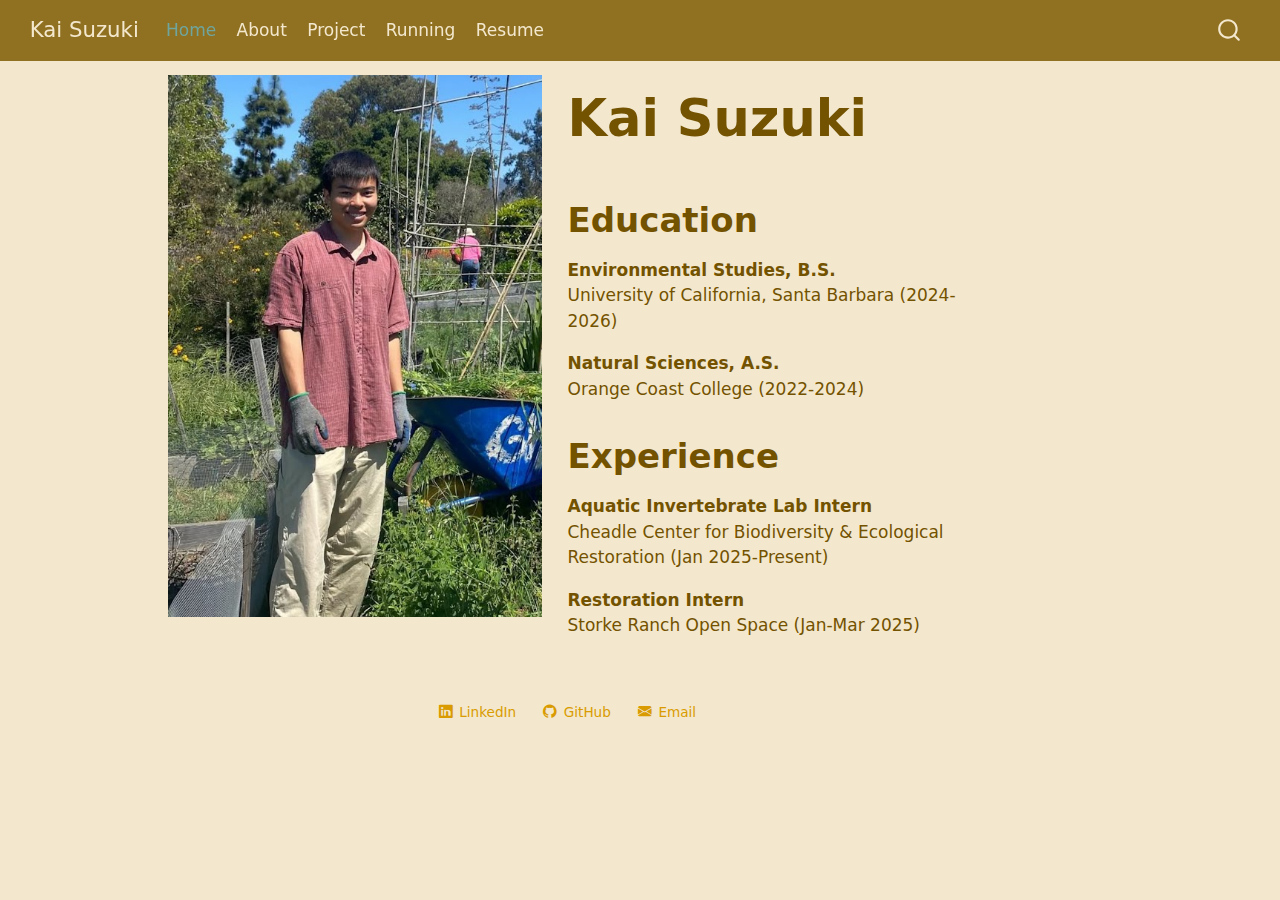
<file: docs/index.html>
<!DOCTYPE html>
<html xmlns="http://www.w3.org/1999/xhtml" lang="en" xml:lang="en"><head>

<meta charset="utf-8">
<meta name="generator" content="quarto-1.6.42">

<meta name="viewport" content="width=device-width, initial-scale=1.0, user-scalable=yes">


<title>Kai Suzuki</title>
<style>
code{white-space: pre-wrap;}
span.smallcaps{font-variant: small-caps;}
div.columns{display: flex; gap: min(4vw, 1.5em);}
div.column{flex: auto; overflow-x: auto;}
div.hanging-indent{margin-left: 1.5em; text-indent: -1.5em;}
ul.task-list{list-style: none;}
ul.task-list li input[type="checkbox"] {
  width: 0.8em;
  margin: 0 0.8em 0.2em -1em; /* quarto-specific, see https://github.com/quarto-dev/quarto-cli/issues/4556 */ 
  vertical-align: middle;
}
</style>


<script src="site_libs/quarto-nav/quarto-nav.js"></script>
<script src="site_libs/quarto-nav/headroom.min.js"></script>
<script src="site_libs/clipboard/clipboard.min.js"></script>
<script src="site_libs/quarto-search/autocomplete.umd.js"></script>
<script src="site_libs/quarto-search/fuse.min.js"></script>
<script src="site_libs/quarto-search/quarto-search.js"></script>
<meta name="quarto:offset" content="./">
<script src="site_libs/quarto-html/quarto.js"></script>
<script src="site_libs/quarto-html/popper.min.js"></script>
<script src="site_libs/quarto-html/tippy.umd.min.js"></script>
<link href="site_libs/quarto-html/tippy.css" rel="stylesheet">
<link href="site_libs/quarto-html/quarto-syntax-highlighting-2f5df379a58b258e96c21c0638c20c03.css" rel="stylesheet" id="quarto-text-highlighting-styles">
<script src="site_libs/bootstrap/bootstrap.min.js"></script>
<link href="site_libs/bootstrap/bootstrap-icons.css" rel="stylesheet">
<link href="site_libs/bootstrap/bootstrap-7618b922b8d62600aed56a0a04f2654d.min.css" rel="stylesheet" append-hash="true" id="quarto-bootstrap" data-mode="light">
<script id="quarto-search-options" type="application/json">{
  "location": "navbar",
  "copy-button": false,
  "collapse-after": 3,
  "panel-placement": "end",
  "type": "overlay",
  "limit": 50,
  "keyboard-shortcut": [
    "f",
    "/",
    "s"
  ],
  "show-item-context": false,
  "language": {
    "search-no-results-text": "No results",
    "search-matching-documents-text": "matching documents",
    "search-copy-link-title": "Copy link to search",
    "search-hide-matches-text": "Hide additional matches",
    "search-more-match-text": "more match in this document",
    "search-more-matches-text": "more matches in this document",
    "search-clear-button-title": "Clear",
    "search-text-placeholder": "",
    "search-detached-cancel-button-title": "Cancel",
    "search-submit-button-title": "Submit",
    "search-label": "Search"
  }
}</script>


</head>

<body class="nav-fixed">

<div id="quarto-search-results"></div>
  <header id="quarto-header" class="headroom fixed-top">
    <nav class="navbar navbar-expand-lg " data-bs-theme="dark">
      <div class="navbar-container container-fluid">
      <div class="navbar-brand-container mx-auto">
    <a class="navbar-brand" href="./index.html">
    <span class="navbar-title">Kai Suzuki</span>
    </a>
  </div>
            <div id="quarto-search" class="" title="Search"></div>
          <button class="navbar-toggler" type="button" data-bs-toggle="collapse" data-bs-target="#navbarCollapse" aria-controls="navbarCollapse" role="menu" aria-expanded="false" aria-label="Toggle navigation" onclick="if (window.quartoToggleHeadroom) { window.quartoToggleHeadroom(); }">
  <span class="navbar-toggler-icon"></span>
</button>
          <div class="collapse navbar-collapse" id="navbarCollapse">
            <ul class="navbar-nav navbar-nav-scroll me-auto">
  <li class="nav-item">
    <a class="nav-link active" href="./index.html" aria-current="page"> 
<span class="menu-text">Home</span></a>
  </li>  
  <li class="nav-item">
    <a class="nav-link" href="./aboutme.html"> 
<span class="menu-text">About</span></a>
  </li>  
  <li class="nav-item">
    <a class="nav-link" href="./project.html"> 
<span class="menu-text">Project</span></a>
  </li>  
  <li class="nav-item">
    <a class="nav-link" href="./running.html"> 
<span class="menu-text">Running</span></a>
  </li>  
  <li class="nav-item">
    <a class="nav-link" href="./resume.html"> 
<span class="menu-text">Resume</span></a>
  </li>  
</ul>
          </div> <!-- /navcollapse -->
            <div class="quarto-navbar-tools">
</div>
      </div> <!-- /container-fluid -->
    </nav>
</header>
<!-- content -->
<div id="quarto-content" class="quarto-container page-columns page-rows-contents page-layout-full page-navbar">
<!-- sidebar -->
<!-- margin-sidebar -->
    
<!-- main -->
<div class="quarto-about-broadside column-body">
  <div class="about-main">
    <div class="about-entity" style="background-image: url('media/profile.png')"></div>
    <div class="about-contents"><header id="title-block-header" class="quarto-title-block default">
<div class="quarto-title">
<h1 class="title">Kai Suzuki</h1>
</div>
<div class="quarto-title-meta column-body">
  </div>
</header><main class="content column-body" id="quarto-document-content">
<section id="education" class="level1">
<h1>Education</h1>
<p><strong>Environmental Studies, B.S.</strong><br>
University of California, Santa Barbara (2024-2026)</p>
<p><strong>Natural Sciences, A.S.</strong><br>
Orange Coast College (2022-2024)</p>
</section>
<section id="experience" class="level1">
<h1>Experience</h1>
<p><strong>Aquatic Invertebrate Lab Intern</strong><br>
Cheadle Center for Biodiversity &amp; Ecological Restoration (Jan 2025-Present)</p>
<p><strong>Restoration Intern</strong><br>
Storke Ranch Open Space (Jan-Mar 2025)</p>


</section>
</main></div>
  </div>
  <div class="about-links">
  <a href="https://www.linkedin.com/in/kai-suzuki" class="about-link" rel="" target="">
    <i class="bi bi-linkedin"></i>
     <span class="about-link-text">LinkedIn</span>
  </a>
  <a href="https://github.com/kai-s-suzuki" class="about-link" rel="" target="">
    <i class="bi bi-github"></i>
     <span class="about-link-text">GitHub</span>
  </a>
  <a href="mailto:kaisuzuki@ucsb.edu" class="about-link" rel="" target="">
    <i class="bi bi-envelope-fill"></i>
     <span class="about-link-text">Email</span>
  </a>
</div>
</div>
 <!-- /main -->
<script id="quarto-html-after-body" type="application/javascript">
window.document.addEventListener("DOMContentLoaded", function (event) {
  const toggleBodyColorMode = (bsSheetEl) => {
    const mode = bsSheetEl.getAttribute("data-mode");
    const bodyEl = window.document.querySelector("body");
    if (mode === "dark") {
      bodyEl.classList.add("quarto-dark");
      bodyEl.classList.remove("quarto-light");
    } else {
      bodyEl.classList.add("quarto-light");
      bodyEl.classList.remove("quarto-dark");
    }
  }
  const toggleBodyColorPrimary = () => {
    const bsSheetEl = window.document.querySelector("link#quarto-bootstrap");
    if (bsSheetEl) {
      toggleBodyColorMode(bsSheetEl);
    }
  }
  toggleBodyColorPrimary();  
  const isCodeAnnotation = (el) => {
    for (const clz of el.classList) {
      if (clz.startsWith('code-annotation-')) {                     
        return true;
      }
    }
    return false;
  }
  const onCopySuccess = function(e) {
    // button target
    const button = e.trigger;
    // don't keep focus
    button.blur();
    // flash "checked"
    button.classList.add('code-copy-button-checked');
    var currentTitle = button.getAttribute("title");
    button.setAttribute("title", "Copied!");
    let tooltip;
    if (window.bootstrap) {
      button.setAttribute("data-bs-toggle", "tooltip");
      button.setAttribute("data-bs-placement", "left");
      button.setAttribute("data-bs-title", "Copied!");
      tooltip = new bootstrap.Tooltip(button, 
        { trigger: "manual", 
          customClass: "code-copy-button-tooltip",
          offset: [0, -8]});
      tooltip.show();    
    }
    setTimeout(function() {
      if (tooltip) {
        tooltip.hide();
        button.removeAttribute("data-bs-title");
        button.removeAttribute("data-bs-toggle");
        button.removeAttribute("data-bs-placement");
      }
      button.setAttribute("title", currentTitle);
      button.classList.remove('code-copy-button-checked');
    }, 1000);
    // clear code selection
    e.clearSelection();
  }
  const getTextToCopy = function(trigger) {
      const codeEl = trigger.previousElementSibling.cloneNode(true);
      for (const childEl of codeEl.children) {
        if (isCodeAnnotation(childEl)) {
          childEl.remove();
        }
      }
      return codeEl.innerText;
  }
  const clipboard = new window.ClipboardJS('.code-copy-button:not([data-in-quarto-modal])', {
    text: getTextToCopy
  });
  clipboard.on('success', onCopySuccess);
  if (window.document.getElementById('quarto-embedded-source-code-modal')) {
    const clipboardModal = new window.ClipboardJS('.code-copy-button[data-in-quarto-modal]', {
      text: getTextToCopy,
      container: window.document.getElementById('quarto-embedded-source-code-modal')
    });
    clipboardModal.on('success', onCopySuccess);
  }
    var localhostRegex = new RegExp(/^(?:http|https):\/\/localhost\:?[0-9]*\//);
    var mailtoRegex = new RegExp(/^mailto:/);
      var filterRegex = new RegExp('/' + window.location.host + '/');
    var isInternal = (href) => {
        return filterRegex.test(href) || localhostRegex.test(href) || mailtoRegex.test(href);
    }
    // Inspect non-navigation links and adorn them if external
 	var links = window.document.querySelectorAll('a[href]:not(.nav-link):not(.navbar-brand):not(.toc-action):not(.sidebar-link):not(.sidebar-item-toggle):not(.pagination-link):not(.no-external):not([aria-hidden]):not(.dropdown-item):not(.quarto-navigation-tool):not(.about-link)');
    for (var i=0; i<links.length; i++) {
      const link = links[i];
      if (!isInternal(link.href)) {
        // undo the damage that might have been done by quarto-nav.js in the case of
        // links that we want to consider external
        if (link.dataset.originalHref !== undefined) {
          link.href = link.dataset.originalHref;
        }
      }
    }
  function tippyHover(el, contentFn, onTriggerFn, onUntriggerFn) {
    const config = {
      allowHTML: true,
      maxWidth: 500,
      delay: 100,
      arrow: false,
      appendTo: function(el) {
          return el.parentElement;
      },
      interactive: true,
      interactiveBorder: 10,
      theme: 'quarto',
      placement: 'bottom-start',
    };
    if (contentFn) {
      config.content = contentFn;
    }
    if (onTriggerFn) {
      config.onTrigger = onTriggerFn;
    }
    if (onUntriggerFn) {
      config.onUntrigger = onUntriggerFn;
    }
    window.tippy(el, config); 
  }
  const noterefs = window.document.querySelectorAll('a[role="doc-noteref"]');
  for (var i=0; i<noterefs.length; i++) {
    const ref = noterefs[i];
    tippyHover(ref, function() {
      // use id or data attribute instead here
      let href = ref.getAttribute('data-footnote-href') || ref.getAttribute('href');
      try { href = new URL(href).hash; } catch {}
      const id = href.replace(/^#\/?/, "");
      const note = window.document.getElementById(id);
      if (note) {
        return note.innerHTML;
      } else {
        return "";
      }
    });
  }
  const xrefs = window.document.querySelectorAll('a.quarto-xref');
  const processXRef = (id, note) => {
    // Strip column container classes
    const stripColumnClz = (el) => {
      el.classList.remove("page-full", "page-columns");
      if (el.children) {
        for (const child of el.children) {
          stripColumnClz(child);
        }
      }
    }
    stripColumnClz(note)
    if (id === null || id.startsWith('sec-')) {
      // Special case sections, only their first couple elements
      const container = document.createElement("div");
      if (note.children && note.children.length > 2) {
        container.appendChild(note.children[0].cloneNode(true));
        for (let i = 1; i < note.children.length; i++) {
          const child = note.children[i];
          if (child.tagName === "P" && child.innerText === "") {
            continue;
          } else {
            container.appendChild(child.cloneNode(true));
            break;
          }
        }
        if (window.Quarto?.typesetMath) {
          window.Quarto.typesetMath(container);
        }
        return container.innerHTML
      } else {
        if (window.Quarto?.typesetMath) {
          window.Quarto.typesetMath(note);
        }
        return note.innerHTML;
      }
    } else {
      // Remove any anchor links if they are present
      const anchorLink = note.querySelector('a.anchorjs-link');
      if (anchorLink) {
        anchorLink.remove();
      }
      if (window.Quarto?.typesetMath) {
        window.Quarto.typesetMath(note);
      }
      if (note.classList.contains("callout")) {
        return note.outerHTML;
      } else {
        return note.innerHTML;
      }
    }
  }
  for (var i=0; i<xrefs.length; i++) {
    const xref = xrefs[i];
    tippyHover(xref, undefined, function(instance) {
      instance.disable();
      let url = xref.getAttribute('href');
      let hash = undefined; 
      if (url.startsWith('#')) {
        hash = url;
      } else {
        try { hash = new URL(url).hash; } catch {}
      }
      if (hash) {
        const id = hash.replace(/^#\/?/, "");
        const note = window.document.getElementById(id);
        if (note !== null) {
          try {
            const html = processXRef(id, note.cloneNode(true));
            instance.setContent(html);
          } finally {
            instance.enable();
            instance.show();
          }
        } else {
          // See if we can fetch this
          fetch(url.split('#')[0])
          .then(res => res.text())
          .then(html => {
            const parser = new DOMParser();
            const htmlDoc = parser.parseFromString(html, "text/html");
            const note = htmlDoc.getElementById(id);
            if (note !== null) {
              const html = processXRef(id, note);
              instance.setContent(html);
            } 
          }).finally(() => {
            instance.enable();
            instance.show();
          });
        }
      } else {
        // See if we can fetch a full url (with no hash to target)
        // This is a special case and we should probably do some content thinning / targeting
        fetch(url)
        .then(res => res.text())
        .then(html => {
          const parser = new DOMParser();
          const htmlDoc = parser.parseFromString(html, "text/html");
          const note = htmlDoc.querySelector('main.content');
          if (note !== null) {
            // This should only happen for chapter cross references
            // (since there is no id in the URL)
            // remove the first header
            if (note.children.length > 0 && note.children[0].tagName === "HEADER") {
              note.children[0].remove();
            }
            const html = processXRef(null, note);
            instance.setContent(html);
          } 
        }).finally(() => {
          instance.enable();
          instance.show();
        });
      }
    }, function(instance) {
    });
  }
      let selectedAnnoteEl;
      const selectorForAnnotation = ( cell, annotation) => {
        let cellAttr = 'data-code-cell="' + cell + '"';
        let lineAttr = 'data-code-annotation="' +  annotation + '"';
        const selector = 'span[' + cellAttr + '][' + lineAttr + ']';
        return selector;
      }
      const selectCodeLines = (annoteEl) => {
        const doc = window.document;
        const targetCell = annoteEl.getAttribute("data-target-cell");
        const targetAnnotation = annoteEl.getAttribute("data-target-annotation");
        const annoteSpan = window.document.querySelector(selectorForAnnotation(targetCell, targetAnnotation));
        const lines = annoteSpan.getAttribute("data-code-lines").split(",");
        const lineIds = lines.map((line) => {
          return targetCell + "-" + line;
        })
        let top = null;
        let height = null;
        let parent = null;
        if (lineIds.length > 0) {
            //compute the position of the single el (top and bottom and make a div)
            const el = window.document.getElementById(lineIds[0]);
            top = el.offsetTop;
            height = el.offsetHeight;
            parent = el.parentElement.parentElement;
          if (lineIds.length > 1) {
            const lastEl = window.document.getElementById(lineIds[lineIds.length - 1]);
            const bottom = lastEl.offsetTop + lastEl.offsetHeight;
            height = bottom - top;
          }
          if (top !== null && height !== null && parent !== null) {
            // cook up a div (if necessary) and position it 
            let div = window.document.getElementById("code-annotation-line-highlight");
            if (div === null) {
              div = window.document.createElement("div");
              div.setAttribute("id", "code-annotation-line-highlight");
              div.style.position = 'absolute';
              parent.appendChild(div);
            }
            div.style.top = top - 2 + "px";
            div.style.height = height + 4 + "px";
            div.style.left = 0;
            let gutterDiv = window.document.getElementById("code-annotation-line-highlight-gutter");
            if (gutterDiv === null) {
              gutterDiv = window.document.createElement("div");
              gutterDiv.setAttribute("id", "code-annotation-line-highlight-gutter");
              gutterDiv.style.position = 'absolute';
              const codeCell = window.document.getElementById(targetCell);
              const gutter = codeCell.querySelector('.code-annotation-gutter');
              gutter.appendChild(gutterDiv);
            }
            gutterDiv.style.top = top - 2 + "px";
            gutterDiv.style.height = height + 4 + "px";
          }
          selectedAnnoteEl = annoteEl;
        }
      };
      const unselectCodeLines = () => {
        const elementsIds = ["code-annotation-line-highlight", "code-annotation-line-highlight-gutter"];
        elementsIds.forEach((elId) => {
          const div = window.document.getElementById(elId);
          if (div) {
            div.remove();
          }
        });
        selectedAnnoteEl = undefined;
      };
        // Handle positioning of the toggle
    window.addEventListener(
      "resize",
      throttle(() => {
        elRect = undefined;
        if (selectedAnnoteEl) {
          selectCodeLines(selectedAnnoteEl);
        }
      }, 10)
    );
    function throttle(fn, ms) {
    let throttle = false;
    let timer;
      return (...args) => {
        if(!throttle) { // first call gets through
            fn.apply(this, args);
            throttle = true;
        } else { // all the others get throttled
            if(timer) clearTimeout(timer); // cancel #2
            timer = setTimeout(() => {
              fn.apply(this, args);
              timer = throttle = false;
            }, ms);
        }
      };
    }
      // Attach click handler to the DT
      const annoteDls = window.document.querySelectorAll('dt[data-target-cell]');
      for (const annoteDlNode of annoteDls) {
        annoteDlNode.addEventListener('click', (event) => {
          const clickedEl = event.target;
          if (clickedEl !== selectedAnnoteEl) {
            unselectCodeLines();
            const activeEl = window.document.querySelector('dt[data-target-cell].code-annotation-active');
            if (activeEl) {
              activeEl.classList.remove('code-annotation-active');
            }
            selectCodeLines(clickedEl);
            clickedEl.classList.add('code-annotation-active');
          } else {
            // Unselect the line
            unselectCodeLines();
            clickedEl.classList.remove('code-annotation-active');
          }
        });
      }
  const findCites = (el) => {
    const parentEl = el.parentElement;
    if (parentEl) {
      const cites = parentEl.dataset.cites;
      if (cites) {
        return {
          el,
          cites: cites.split(' ')
        };
      } else {
        return findCites(el.parentElement)
      }
    } else {
      return undefined;
    }
  };
  var bibliorefs = window.document.querySelectorAll('a[role="doc-biblioref"]');
  for (var i=0; i<bibliorefs.length; i++) {
    const ref = bibliorefs[i];
    const citeInfo = findCites(ref);
    if (citeInfo) {
      tippyHover(citeInfo.el, function() {
        var popup = window.document.createElement('div');
        citeInfo.cites.forEach(function(cite) {
          var citeDiv = window.document.createElement('div');
          citeDiv.classList.add('hanging-indent');
          citeDiv.classList.add('csl-entry');
          var biblioDiv = window.document.getElementById('ref-' + cite);
          if (biblioDiv) {
            citeDiv.innerHTML = biblioDiv.innerHTML;
          }
          popup.appendChild(citeDiv);
        });
        return popup.innerHTML;
      });
    }
  }
});
</script>
</div> <!-- /content -->




</body></html>
</file>
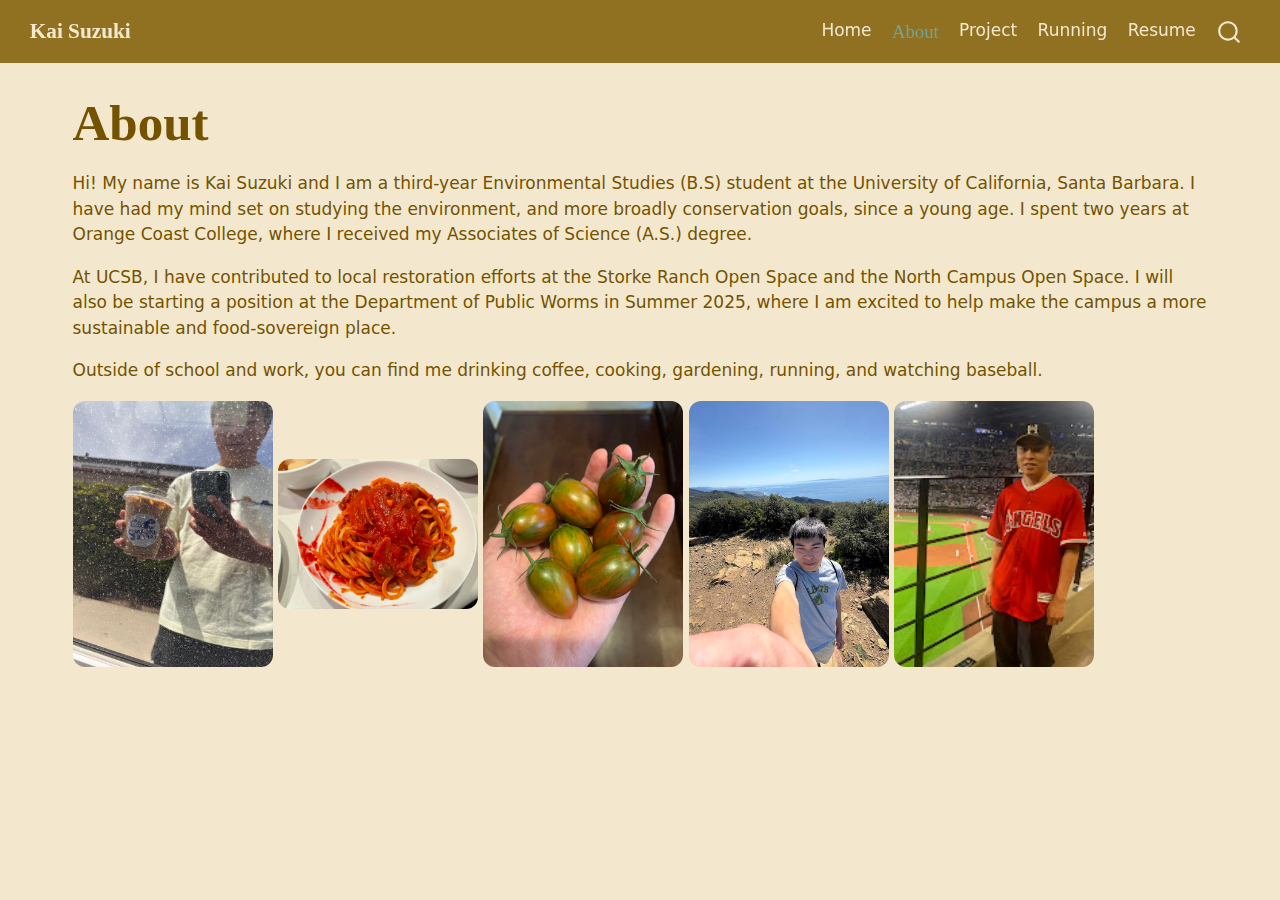
<file: docs/aboutme.html>
<!DOCTYPE html>
<html xmlns="http://www.w3.org/1999/xhtml" lang="en" xml:lang="en"><head>

<meta charset="utf-8">
<meta name="generator" content="quarto-1.6.42">

<meta name="viewport" content="width=device-width, initial-scale=1.0, user-scalable=yes">


<title>About – Kai Suzuki</title>
<style>
code{white-space: pre-wrap;}
span.smallcaps{font-variant: small-caps;}
div.columns{display: flex; gap: min(4vw, 1.5em);}
div.column{flex: auto; overflow-x: auto;}
div.hanging-indent{margin-left: 1.5em; text-indent: -1.5em;}
ul.task-list{list-style: none;}
ul.task-list li input[type="checkbox"] {
  width: 0.8em;
  margin: 0 0.8em 0.2em -1em; /* quarto-specific, see https://github.com/quarto-dev/quarto-cli/issues/4556 */ 
  vertical-align: middle;
}
</style>


<script src="site_libs/quarto-nav/quarto-nav.js"></script>
<script src="site_libs/quarto-nav/headroom.min.js"></script>
<script src="site_libs/clipboard/clipboard.min.js"></script>
<script src="site_libs/quarto-search/autocomplete.umd.js"></script>
<script src="site_libs/quarto-search/fuse.min.js"></script>
<script src="site_libs/quarto-search/quarto-search.js"></script>
<meta name="quarto:offset" content="./">
<script src="site_libs/quarto-html/quarto.js"></script>
<script src="site_libs/quarto-html/popper.min.js"></script>
<script src="site_libs/quarto-html/tippy.umd.min.js"></script>
<script src="site_libs/quarto-html/anchor.min.js"></script>
<link href="site_libs/quarto-html/tippy.css" rel="stylesheet">
<link href="site_libs/quarto-html/quarto-syntax-highlighting-2f5df379a58b258e96c21c0638c20c03.css" rel="stylesheet" id="quarto-text-highlighting-styles">
<script src="site_libs/bootstrap/bootstrap.min.js"></script>
<link href="site_libs/bootstrap/bootstrap-icons.css" rel="stylesheet">
<link href="site_libs/bootstrap/bootstrap-d59c0ad8d240d7cf7267ad44cca6509d.min.css" rel="stylesheet" append-hash="true" id="quarto-bootstrap" data-mode="light">
<script id="quarto-search-options" type="application/json">{
  "location": "navbar",
  "copy-button": false,
  "collapse-after": 3,
  "panel-placement": "end",
  "type": "overlay",
  "limit": 50,
  "keyboard-shortcut": [
    "f",
    "/",
    "s"
  ],
  "show-item-context": false,
  "language": {
    "search-no-results-text": "No results",
    "search-matching-documents-text": "matching documents",
    "search-copy-link-title": "Copy link to search",
    "search-hide-matches-text": "Hide additional matches",
    "search-more-match-text": "more match in this document",
    "search-more-matches-text": "more matches in this document",
    "search-clear-button-title": "Clear",
    "search-text-placeholder": "",
    "search-detached-cancel-button-title": "Cancel",
    "search-submit-button-title": "Submit",
    "search-label": "Search"
  }
}</script>


</head>

<body class="nav-fixed">

<div id="quarto-search-results"></div>
  <header id="quarto-header" class="headroom fixed-top">
    <nav class="navbar navbar-expand-lg " data-bs-theme="dark">
      <div class="navbar-container container-fluid">
      <div class="navbar-brand-container mx-auto">
    <a class="navbar-brand" href="./index.html">
    <span class="navbar-title">Kai Suzuki</span>
    </a>
  </div>
            <div id="quarto-search" class="" title="Search"></div>
          <button class="navbar-toggler" type="button" data-bs-toggle="collapse" data-bs-target="#navbarCollapse" aria-controls="navbarCollapse" role="menu" aria-expanded="false" aria-label="Toggle navigation" onclick="if (window.quartoToggleHeadroom) { window.quartoToggleHeadroom(); }">
  <span class="navbar-toggler-icon"></span>
</button>
          <div class="collapse navbar-collapse" id="navbarCollapse">
            <ul class="navbar-nav navbar-nav-scroll ms-auto">
  <li class="nav-item">
    <a class="nav-link" href="./index.html"> 
<span class="menu-text">Home</span></a>
  </li>  
  <li class="nav-item">
    <a class="nav-link active" href="./aboutme.html" aria-current="page"> 
<span class="menu-text">About</span></a>
  </li>  
  <li class="nav-item">
    <a class="nav-link" href="./project.html"> 
<span class="menu-text">Project</span></a>
  </li>  
  <li class="nav-item">
    <a class="nav-link" href="./running.html"> 
<span class="menu-text">Running</span></a>
  </li>  
  <li class="nav-item">
    <a class="nav-link" href="./resume.html"> 
<span class="menu-text">Resume</span></a>
  </li>  
</ul>
          </div> <!-- /navcollapse -->
            <div class="quarto-navbar-tools">
</div>
      </div> <!-- /container-fluid -->
    </nav>
</header>
<!-- content -->
<div id="quarto-content" class="quarto-container page-columns page-rows-contents page-layout-full page-navbar">
<!-- sidebar -->
<!-- margin-sidebar -->
    
<!-- main -->
<main class="content column-page" id="quarto-document-content">

<header id="title-block-header" class="quarto-title-block default">
<div class="quarto-title">
<h1 class="title">About</h1>
</div>



<div class="quarto-title-meta column-page">

    
  
    
  </div>
  


</header>


<p>Hi! My name is Kai Suzuki and I am a third-year Environmental Studies (B.S) student at the University of California, Santa Barbara. I have had my mind set on studying the environment, and more broadly conservation goals, since a young age. I spent two years at Orange Coast College, where I received my Associates of Science (A.S.) degree.</p>
<p>At UCSB, I have contributed to local restoration efforts at the Storke Ranch Open Space and the North Campus Open Space. I will also be starting a position at the Department of Public Worms in Summer 2025, where I am excited to help make the campus a more sustainable and food-sovereign place.</p>
<p>Outside of school and work, you can find me drinking coffee, cooking, gardening, running, and watching baseball.</p>
<p><img src=".\media/kai_coffee.jpg" class="small-img img-fluid" alt="Kai with coffee"> <img src=".\media/pasta.jpg" class="small-img img-fluid" alt="Triangoletti pasta with sage leaves and guanciale"> <img src=".\media/tomatoes.JPG" class="small-img img-fluid" alt="Tomatoes"> <img src=".\media/kai_hike.jpg" class="small-img img-fluid" alt="Kai on Gaviota Peak"> <img src=".\media/kai_escon.JPG" class="small-img img-fluid" alt="Kai at Es Con Field"></p>



</main> <!-- /main -->
<script id="quarto-html-after-body" type="application/javascript">
window.document.addEventListener("DOMContentLoaded", function (event) {
  const toggleBodyColorMode = (bsSheetEl) => {
    const mode = bsSheetEl.getAttribute("data-mode");
    const bodyEl = window.document.querySelector("body");
    if (mode === "dark") {
      bodyEl.classList.add("quarto-dark");
      bodyEl.classList.remove("quarto-light");
    } else {
      bodyEl.classList.add("quarto-light");
      bodyEl.classList.remove("quarto-dark");
    }
  }
  const toggleBodyColorPrimary = () => {
    const bsSheetEl = window.document.querySelector("link#quarto-bootstrap");
    if (bsSheetEl) {
      toggleBodyColorMode(bsSheetEl);
    }
  }
  toggleBodyColorPrimary();  
  const icon = "";
  const anchorJS = new window.AnchorJS();
  anchorJS.options = {
    placement: 'right',
    icon: icon
  };
  anchorJS.add('.anchored');
  const isCodeAnnotation = (el) => {
    for (const clz of el.classList) {
      if (clz.startsWith('code-annotation-')) {                     
        return true;
      }
    }
    return false;
  }
  const onCopySuccess = function(e) {
    // button target
    const button = e.trigger;
    // don't keep focus
    button.blur();
    // flash "checked"
    button.classList.add('code-copy-button-checked');
    var currentTitle = button.getAttribute("title");
    button.setAttribute("title", "Copied!");
    let tooltip;
    if (window.bootstrap) {
      button.setAttribute("data-bs-toggle", "tooltip");
      button.setAttribute("data-bs-placement", "left");
      button.setAttribute("data-bs-title", "Copied!");
      tooltip = new bootstrap.Tooltip(button, 
        { trigger: "manual", 
          customClass: "code-copy-button-tooltip",
          offset: [0, -8]});
      tooltip.show();    
    }
    setTimeout(function() {
      if (tooltip) {
        tooltip.hide();
        button.removeAttribute("data-bs-title");
        button.removeAttribute("data-bs-toggle");
        button.removeAttribute("data-bs-placement");
      }
      button.setAttribute("title", currentTitle);
      button.classList.remove('code-copy-button-checked');
    }, 1000);
    // clear code selection
    e.clearSelection();
  }
  const getTextToCopy = function(trigger) {
      const codeEl = trigger.previousElementSibling.cloneNode(true);
      for (const childEl of codeEl.children) {
        if (isCodeAnnotation(childEl)) {
          childEl.remove();
        }
      }
      return codeEl.innerText;
  }
  const clipboard = new window.ClipboardJS('.code-copy-button:not([data-in-quarto-modal])', {
    text: getTextToCopy
  });
  clipboard.on('success', onCopySuccess);
  if (window.document.getElementById('quarto-embedded-source-code-modal')) {
    const clipboardModal = new window.ClipboardJS('.code-copy-button[data-in-quarto-modal]', {
      text: getTextToCopy,
      container: window.document.getElementById('quarto-embedded-source-code-modal')
    });
    clipboardModal.on('success', onCopySuccess);
  }
    var localhostRegex = new RegExp(/^(?:http|https):\/\/localhost\:?[0-9]*\//);
    var mailtoRegex = new RegExp(/^mailto:/);
      var filterRegex = new RegExp('/' + window.location.host + '/');
    var isInternal = (href) => {
        return filterRegex.test(href) || localhostRegex.test(href) || mailtoRegex.test(href);
    }
    // Inspect non-navigation links and adorn them if external
 	var links = window.document.querySelectorAll('a[href]:not(.nav-link):not(.navbar-brand):not(.toc-action):not(.sidebar-link):not(.sidebar-item-toggle):not(.pagination-link):not(.no-external):not([aria-hidden]):not(.dropdown-item):not(.quarto-navigation-tool):not(.about-link)');
    for (var i=0; i<links.length; i++) {
      const link = links[i];
      if (!isInternal(link.href)) {
        // undo the damage that might have been done by quarto-nav.js in the case of
        // links that we want to consider external
        if (link.dataset.originalHref !== undefined) {
          link.href = link.dataset.originalHref;
        }
      }
    }
  function tippyHover(el, contentFn, onTriggerFn, onUntriggerFn) {
    const config = {
      allowHTML: true,
      maxWidth: 500,
      delay: 100,
      arrow: false,
      appendTo: function(el) {
          return el.parentElement;
      },
      interactive: true,
      interactiveBorder: 10,
      theme: 'quarto',
      placement: 'bottom-start',
    };
    if (contentFn) {
      config.content = contentFn;
    }
    if (onTriggerFn) {
      config.onTrigger = onTriggerFn;
    }
    if (onUntriggerFn) {
      config.onUntrigger = onUntriggerFn;
    }
    window.tippy(el, config); 
  }
  const noterefs = window.document.querySelectorAll('a[role="doc-noteref"]');
  for (var i=0; i<noterefs.length; i++) {
    const ref = noterefs[i];
    tippyHover(ref, function() {
      // use id or data attribute instead here
      let href = ref.getAttribute('data-footnote-href') || ref.getAttribute('href');
      try { href = new URL(href).hash; } catch {}
      const id = href.replace(/^#\/?/, "");
      const note = window.document.getElementById(id);
      if (note) {
        return note.innerHTML;
      } else {
        return "";
      }
    });
  }
  const xrefs = window.document.querySelectorAll('a.quarto-xref');
  const processXRef = (id, note) => {
    // Strip column container classes
    const stripColumnClz = (el) => {
      el.classList.remove("page-full", "page-columns");
      if (el.children) {
        for (const child of el.children) {
          stripColumnClz(child);
        }
      }
    }
    stripColumnClz(note)
    if (id === null || id.startsWith('sec-')) {
      // Special case sections, only their first couple elements
      const container = document.createElement("div");
      if (note.children && note.children.length > 2) {
        container.appendChild(note.children[0].cloneNode(true));
        for (let i = 1; i < note.children.length; i++) {
          const child = note.children[i];
          if (child.tagName === "P" && child.innerText === "") {
            continue;
          } else {
            container.appendChild(child.cloneNode(true));
            break;
          }
        }
        if (window.Quarto?.typesetMath) {
          window.Quarto.typesetMath(container);
        }
        return container.innerHTML
      } else {
        if (window.Quarto?.typesetMath) {
          window.Quarto.typesetMath(note);
        }
        return note.innerHTML;
      }
    } else {
      // Remove any anchor links if they are present
      const anchorLink = note.querySelector('a.anchorjs-link');
      if (anchorLink) {
        anchorLink.remove();
      }
      if (window.Quarto?.typesetMath) {
        window.Quarto.typesetMath(note);
      }
      if (note.classList.contains("callout")) {
        return note.outerHTML;
      } else {
        return note.innerHTML;
      }
    }
  }
  for (var i=0; i<xrefs.length; i++) {
    const xref = xrefs[i];
    tippyHover(xref, undefined, function(instance) {
      instance.disable();
      let url = xref.getAttribute('href');
      let hash = undefined; 
      if (url.startsWith('#')) {
        hash = url;
      } else {
        try { hash = new URL(url).hash; } catch {}
      }
      if (hash) {
        const id = hash.replace(/^#\/?/, "");
        const note = window.document.getElementById(id);
        if (note !== null) {
          try {
            const html = processXRef(id, note.cloneNode(true));
            instance.setContent(html);
          } finally {
            instance.enable();
            instance.show();
          }
        } else {
          // See if we can fetch this
          fetch(url.split('#')[0])
          .then(res => res.text())
          .then(html => {
            const parser = new DOMParser();
            const htmlDoc = parser.parseFromString(html, "text/html");
            const note = htmlDoc.getElementById(id);
            if (note !== null) {
              const html = processXRef(id, note);
              instance.setContent(html);
            } 
          }).finally(() => {
            instance.enable();
            instance.show();
          });
        }
      } else {
        // See if we can fetch a full url (with no hash to target)
        // This is a special case and we should probably do some content thinning / targeting
        fetch(url)
        .then(res => res.text())
        .then(html => {
          const parser = new DOMParser();
          const htmlDoc = parser.parseFromString(html, "text/html");
          const note = htmlDoc.querySelector('main.content');
          if (note !== null) {
            // This should only happen for chapter cross references
            // (since there is no id in the URL)
            // remove the first header
            if (note.children.length > 0 && note.children[0].tagName === "HEADER") {
              note.children[0].remove();
            }
            const html = processXRef(null, note);
            instance.setContent(html);
          } 
        }).finally(() => {
          instance.enable();
          instance.show();
        });
      }
    }, function(instance) {
    });
  }
      let selectedAnnoteEl;
      const selectorForAnnotation = ( cell, annotation) => {
        let cellAttr = 'data-code-cell="' + cell + '"';
        let lineAttr = 'data-code-annotation="' +  annotation + '"';
        const selector = 'span[' + cellAttr + '][' + lineAttr + ']';
        return selector;
      }
      const selectCodeLines = (annoteEl) => {
        const doc = window.document;
        const targetCell = annoteEl.getAttribute("data-target-cell");
        const targetAnnotation = annoteEl.getAttribute("data-target-annotation");
        const annoteSpan = window.document.querySelector(selectorForAnnotation(targetCell, targetAnnotation));
        const lines = annoteSpan.getAttribute("data-code-lines").split(",");
        const lineIds = lines.map((line) => {
          return targetCell + "-" + line;
        })
        let top = null;
        let height = null;
        let parent = null;
        if (lineIds.length > 0) {
            //compute the position of the single el (top and bottom and make a div)
            const el = window.document.getElementById(lineIds[0]);
            top = el.offsetTop;
            height = el.offsetHeight;
            parent = el.parentElement.parentElement;
          if (lineIds.length > 1) {
            const lastEl = window.document.getElementById(lineIds[lineIds.length - 1]);
            const bottom = lastEl.offsetTop + lastEl.offsetHeight;
            height = bottom - top;
          }
          if (top !== null && height !== null && parent !== null) {
            // cook up a div (if necessary) and position it 
            let div = window.document.getElementById("code-annotation-line-highlight");
            if (div === null) {
              div = window.document.createElement("div");
              div.setAttribute("id", "code-annotation-line-highlight");
              div.style.position = 'absolute';
              parent.appendChild(div);
            }
            div.style.top = top - 2 + "px";
            div.style.height = height + 4 + "px";
            div.style.left = 0;
            let gutterDiv = window.document.getElementById("code-annotation-line-highlight-gutter");
            if (gutterDiv === null) {
              gutterDiv = window.document.createElement("div");
              gutterDiv.setAttribute("id", "code-annotation-line-highlight-gutter");
              gutterDiv.style.position = 'absolute';
              const codeCell = window.document.getElementById(targetCell);
              const gutter = codeCell.querySelector('.code-annotation-gutter');
              gutter.appendChild(gutterDiv);
            }
            gutterDiv.style.top = top - 2 + "px";
            gutterDiv.style.height = height + 4 + "px";
          }
          selectedAnnoteEl = annoteEl;
        }
      };
      const unselectCodeLines = () => {
        const elementsIds = ["code-annotation-line-highlight", "code-annotation-line-highlight-gutter"];
        elementsIds.forEach((elId) => {
          const div = window.document.getElementById(elId);
          if (div) {
            div.remove();
          }
        });
        selectedAnnoteEl = undefined;
      };
        // Handle positioning of the toggle
    window.addEventListener(
      "resize",
      throttle(() => {
        elRect = undefined;
        if (selectedAnnoteEl) {
          selectCodeLines(selectedAnnoteEl);
        }
      }, 10)
    );
    function throttle(fn, ms) {
    let throttle = false;
    let timer;
      return (...args) => {
        if(!throttle) { // first call gets through
            fn.apply(this, args);
            throttle = true;
        } else { // all the others get throttled
            if(timer) clearTimeout(timer); // cancel #2
            timer = setTimeout(() => {
              fn.apply(this, args);
              timer = throttle = false;
            }, ms);
        }
      };
    }
      // Attach click handler to the DT
      const annoteDls = window.document.querySelectorAll('dt[data-target-cell]');
      for (const annoteDlNode of annoteDls) {
        annoteDlNode.addEventListener('click', (event) => {
          const clickedEl = event.target;
          if (clickedEl !== selectedAnnoteEl) {
            unselectCodeLines();
            const activeEl = window.document.querySelector('dt[data-target-cell].code-annotation-active');
            if (activeEl) {
              activeEl.classList.remove('code-annotation-active');
            }
            selectCodeLines(clickedEl);
            clickedEl.classList.add('code-annotation-active');
          } else {
            // Unselect the line
            unselectCodeLines();
            clickedEl.classList.remove('code-annotation-active');
          }
        });
      }
  const findCites = (el) => {
    const parentEl = el.parentElement;
    if (parentEl) {
      const cites = parentEl.dataset.cites;
      if (cites) {
        return {
          el,
          cites: cites.split(' ')
        };
      } else {
        return findCites(el.parentElement)
      }
    } else {
      return undefined;
    }
  };
  var bibliorefs = window.document.querySelectorAll('a[role="doc-biblioref"]');
  for (var i=0; i<bibliorefs.length; i++) {
    const ref = bibliorefs[i];
    const citeInfo = findCites(ref);
    if (citeInfo) {
      tippyHover(citeInfo.el, function() {
        var popup = window.document.createElement('div');
        citeInfo.cites.forEach(function(cite) {
          var citeDiv = window.document.createElement('div');
          citeDiv.classList.add('hanging-indent');
          citeDiv.classList.add('csl-entry');
          var biblioDiv = window.document.getElementById('ref-' + cite);
          if (biblioDiv) {
            citeDiv.innerHTML = biblioDiv.innerHTML;
          }
          popup.appendChild(citeDiv);
        });
        return popup.innerHTML;
      });
    }
  }
});
</script>
</div> <!-- /content -->




</body></html>
</file>
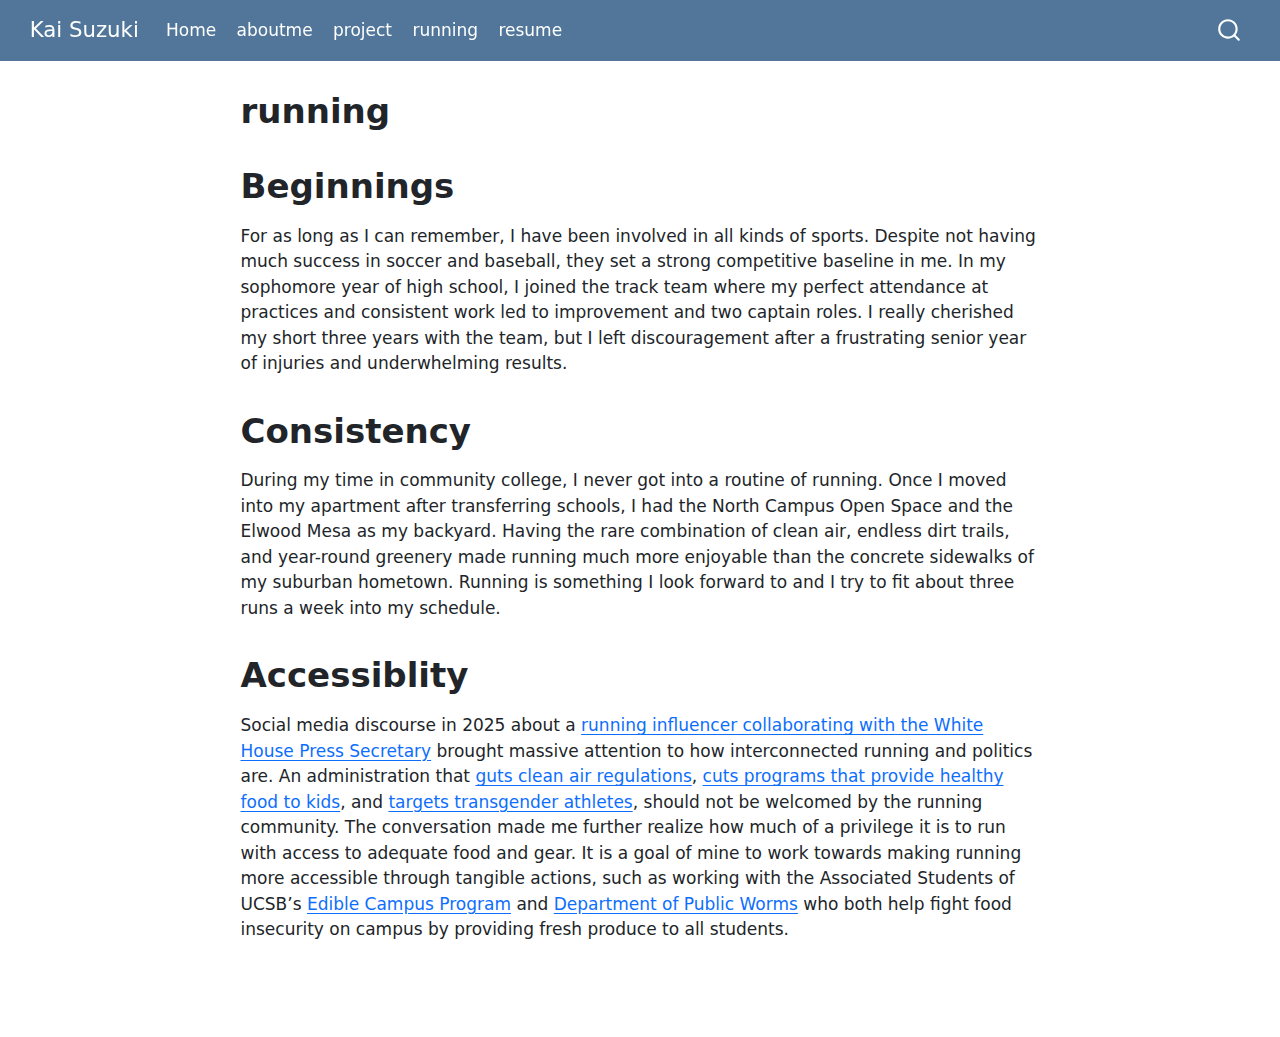
<file: docs/running.html>
<!DOCTYPE html>
<html xmlns="http://www.w3.org/1999/xhtml" lang="en" xml:lang="en"><head>

<meta charset="utf-8">
<meta name="generator" content="quarto-1.6.42">

<meta name="viewport" content="width=device-width, initial-scale=1.0, user-scalable=yes">


<title>running – Kai Suzuki</title>
<style>
code{white-space: pre-wrap;}
span.smallcaps{font-variant: small-caps;}
div.columns{display: flex; gap: min(4vw, 1.5em);}
div.column{flex: auto; overflow-x: auto;}
div.hanging-indent{margin-left: 1.5em; text-indent: -1.5em;}
ul.task-list{list-style: none;}
ul.task-list li input[type="checkbox"] {
  width: 0.8em;
  margin: 0 0.8em 0.2em -1em; /* quarto-specific, see https://github.com/quarto-dev/quarto-cli/issues/4556 */ 
  vertical-align: middle;
}
</style>


<script src="site_libs/quarto-nav/quarto-nav.js"></script>
<script src="site_libs/quarto-nav/headroom.min.js"></script>
<script src="site_libs/clipboard/clipboard.min.js"></script>
<script src="site_libs/quarto-search/autocomplete.umd.js"></script>
<script src="site_libs/quarto-search/fuse.min.js"></script>
<script src="site_libs/quarto-search/quarto-search.js"></script>
<meta name="quarto:offset" content="./">
<script src="site_libs/quarto-html/quarto.js"></script>
<script src="site_libs/quarto-html/popper.min.js"></script>
<script src="site_libs/quarto-html/tippy.umd.min.js"></script>
<script src="site_libs/quarto-html/anchor.min.js"></script>
<link href="site_libs/quarto-html/tippy.css" rel="stylesheet">
<link href="site_libs/quarto-html/quarto-syntax-highlighting-2f5df379a58b258e96c21c0638c20c03.css" rel="stylesheet" id="quarto-text-highlighting-styles">
<script src="site_libs/bootstrap/bootstrap.min.js"></script>
<link href="site_libs/bootstrap/bootstrap-icons.css" rel="stylesheet">
<link href="site_libs/bootstrap/bootstrap-d4be639c637f3db3c684c66cefad7e0c.min.css" rel="stylesheet" append-hash="true" id="quarto-bootstrap" data-mode="light">
<script id="quarto-search-options" type="application/json">{
  "location": "navbar",
  "copy-button": false,
  "collapse-after": 3,
  "panel-placement": "end",
  "type": "overlay",
  "limit": 50,
  "keyboard-shortcut": [
    "f",
    "/",
    "s"
  ],
  "show-item-context": false,
  "language": {
    "search-no-results-text": "No results",
    "search-matching-documents-text": "matching documents",
    "search-copy-link-title": "Copy link to search",
    "search-hide-matches-text": "Hide additional matches",
    "search-more-match-text": "more match in this document",
    "search-more-matches-text": "more matches in this document",
    "search-clear-button-title": "Clear",
    "search-text-placeholder": "",
    "search-detached-cancel-button-title": "Cancel",
    "search-submit-button-title": "Submit",
    "search-label": "Search"
  }
}</script>


</head>

<body class="nav-fixed fullcontent">

<div id="quarto-search-results"></div>
  <header id="quarto-header" class="headroom fixed-top">
    <nav class="navbar navbar-expand-lg " data-bs-theme="dark">
      <div class="navbar-container container-fluid">
      <div class="navbar-brand-container mx-auto">
    <a class="navbar-brand" href="./index.html">
    <span class="navbar-title">Kai Suzuki</span>
    </a>
  </div>
            <div id="quarto-search" class="" title="Search"></div>
          <button class="navbar-toggler" type="button" data-bs-toggle="collapse" data-bs-target="#navbarCollapse" aria-controls="navbarCollapse" role="menu" aria-expanded="false" aria-label="Toggle navigation" onclick="if (window.quartoToggleHeadroom) { window.quartoToggleHeadroom(); }">
  <span class="navbar-toggler-icon"></span>
</button>
          <div class="collapse navbar-collapse" id="navbarCollapse">
            <ul class="navbar-nav navbar-nav-scroll me-auto">
  <li class="nav-item">
    <a class="nav-link" href="./index.html"> 
<span class="menu-text">Home</span></a>
  </li>  
  <li class="nav-item">
    <a class="nav-link" href="./aboutme.html"> 
<span class="menu-text">aboutme</span></a>
  </li>  
  <li class="nav-item">
    <a class="nav-link" href="./project.html"> 
<span class="menu-text">project</span></a>
  </li>  
  <li class="nav-item">
    <a class="nav-link active" href="./running.html" aria-current="page"> 
<span class="menu-text">running</span></a>
  </li>  
  <li class="nav-item">
    <a class="nav-link" href="./resume.html"> 
<span class="menu-text">resume</span></a>
  </li>  
</ul>
          </div> <!-- /navcollapse -->
            <div class="quarto-navbar-tools">
</div>
      </div> <!-- /container-fluid -->
    </nav>
</header>
<!-- content -->
<div id="quarto-content" class="quarto-container page-columns page-rows-contents page-layout-article page-navbar">
<!-- sidebar -->
<!-- margin-sidebar -->
    
<!-- main -->
<main class="content" id="quarto-document-content">

<header id="title-block-header" class="quarto-title-block default">
<div class="quarto-title">
<h1 class="title">running</h1>
</div>



<div class="quarto-title-meta">

    
  
    
  </div>
  


</header>


<section id="beginnings" class="level1">
<h1>Beginnings</h1>
<p>For as long as I can remember, I have been involved in all kinds of sports. Despite not having much success in soccer and baseball, they set a strong competitive baseline in me. In my sophomore year of high school, I joined the track team where my perfect attendance at practices and consistent work led to improvement and two captain roles. I really cherished my short three years with the team, but I left discouragement after a frustrating senior year of injuries and underwhelming results.</p>
</section>
<section id="consistency" class="level1">
<h1>Consistency</h1>
<p>During my time in community college, I never got into a routine of running. Once I moved into my apartment after transferring schools, I had the North Campus Open Space and the Elwood Mesa as my backyard. Having the rare combination of clean air, endless dirt trails, and year-round greenery made running much more enjoyable than the concrete sidewalks of my suburban hometown. Running is something I look forward to and I try to fit about three runs a week into my schedule.</p>
</section>
<section id="accessiblity" class="level1">
<h1>Accessiblity</h1>
<p>Social media discourse in 2025 about a <a href="https://www.thecut.com/article/tiktok-controversy-kate-mackz-karoline-leavitt-interview.html" target="_blank">running influencer collaborating with the White House Press Secretary</a> brought massive attention to how interconnected running and politics are. An administration that <a href="https://www.pbs.org/newshour/politics/epa-head-announces-sweeping-plan-to-revoke-dozens-of-environmental-regulations" target="_blank">guts clean air regulations</a>, <a href="https://www.edweek.org/policy-politics/trump-admin-cuts-program-that-brought-local-food-to-school-cafeterias/2025/03" target="_blank">cuts programs that provide healthy food to kids</a>, and <a href="https://williamsinstitute.law.ucla.edu/publications/impact-trans-sports-ban-eo/" target="_blank">targets transgender athletes</a>, should not be welcomed by the running community. The conversation made me further realize how much of a privilege it is to run with access to adequate food and gear. It is a goal of mine to work towards making running more accessible through tangible actions, such as working with the Associated Students of UCSB’s <a href="https://www.sustainability.ucsb.edu/giving/edible-campus-program" target="_blank">Edible Campus Program</a> and <a href="https://worms.as.ucsb.edu/" target="_blank">Department of Public Worms</a> who both help fight food insecurity on campus by providing fresh produce to all students.</p>


</section>

</main> <!-- /main -->
<script id="quarto-html-after-body" type="application/javascript">
window.document.addEventListener("DOMContentLoaded", function (event) {
  const toggleBodyColorMode = (bsSheetEl) => {
    const mode = bsSheetEl.getAttribute("data-mode");
    const bodyEl = window.document.querySelector("body");
    if (mode === "dark") {
      bodyEl.classList.add("quarto-dark");
      bodyEl.classList.remove("quarto-light");
    } else {
      bodyEl.classList.add("quarto-light");
      bodyEl.classList.remove("quarto-dark");
    }
  }
  const toggleBodyColorPrimary = () => {
    const bsSheetEl = window.document.querySelector("link#quarto-bootstrap");
    if (bsSheetEl) {
      toggleBodyColorMode(bsSheetEl);
    }
  }
  toggleBodyColorPrimary();  
  const icon = "";
  const anchorJS = new window.AnchorJS();
  anchorJS.options = {
    placement: 'right',
    icon: icon
  };
  anchorJS.add('.anchored');
  const isCodeAnnotation = (el) => {
    for (const clz of el.classList) {
      if (clz.startsWith('code-annotation-')) {                     
        return true;
      }
    }
    return false;
  }
  const onCopySuccess = function(e) {
    // button target
    const button = e.trigger;
    // don't keep focus
    button.blur();
    // flash "checked"
    button.classList.add('code-copy-button-checked');
    var currentTitle = button.getAttribute("title");
    button.setAttribute("title", "Copied!");
    let tooltip;
    if (window.bootstrap) {
      button.setAttribute("data-bs-toggle", "tooltip");
      button.setAttribute("data-bs-placement", "left");
      button.setAttribute("data-bs-title", "Copied!");
      tooltip = new bootstrap.Tooltip(button, 
        { trigger: "manual", 
          customClass: "code-copy-button-tooltip",
          offset: [0, -8]});
      tooltip.show();    
    }
    setTimeout(function() {
      if (tooltip) {
        tooltip.hide();
        button.removeAttribute("data-bs-title");
        button.removeAttribute("data-bs-toggle");
        button.removeAttribute("data-bs-placement");
      }
      button.setAttribute("title", currentTitle);
      button.classList.remove('code-copy-button-checked');
    }, 1000);
    // clear code selection
    e.clearSelection();
  }
  const getTextToCopy = function(trigger) {
      const codeEl = trigger.previousElementSibling.cloneNode(true);
      for (const childEl of codeEl.children) {
        if (isCodeAnnotation(childEl)) {
          childEl.remove();
        }
      }
      return codeEl.innerText;
  }
  const clipboard = new window.ClipboardJS('.code-copy-button:not([data-in-quarto-modal])', {
    text: getTextToCopy
  });
  clipboard.on('success', onCopySuccess);
  if (window.document.getElementById('quarto-embedded-source-code-modal')) {
    const clipboardModal = new window.ClipboardJS('.code-copy-button[data-in-quarto-modal]', {
      text: getTextToCopy,
      container: window.document.getElementById('quarto-embedded-source-code-modal')
    });
    clipboardModal.on('success', onCopySuccess);
  }
    var localhostRegex = new RegExp(/^(?:http|https):\/\/localhost\:?[0-9]*\//);
    var mailtoRegex = new RegExp(/^mailto:/);
      var filterRegex = new RegExp('/' + window.location.host + '/');
    var isInternal = (href) => {
        return filterRegex.test(href) || localhostRegex.test(href) || mailtoRegex.test(href);
    }
    // Inspect non-navigation links and adorn them if external
 	var links = window.document.querySelectorAll('a[href]:not(.nav-link):not(.navbar-brand):not(.toc-action):not(.sidebar-link):not(.sidebar-item-toggle):not(.pagination-link):not(.no-external):not([aria-hidden]):not(.dropdown-item):not(.quarto-navigation-tool):not(.about-link)');
    for (var i=0; i<links.length; i++) {
      const link = links[i];
      if (!isInternal(link.href)) {
        // undo the damage that might have been done by quarto-nav.js in the case of
        // links that we want to consider external
        if (link.dataset.originalHref !== undefined) {
          link.href = link.dataset.originalHref;
        }
      }
    }
  function tippyHover(el, contentFn, onTriggerFn, onUntriggerFn) {
    const config = {
      allowHTML: true,
      maxWidth: 500,
      delay: 100,
      arrow: false,
      appendTo: function(el) {
          return el.parentElement;
      },
      interactive: true,
      interactiveBorder: 10,
      theme: 'quarto',
      placement: 'bottom-start',
    };
    if (contentFn) {
      config.content = contentFn;
    }
    if (onTriggerFn) {
      config.onTrigger = onTriggerFn;
    }
    if (onUntriggerFn) {
      config.onUntrigger = onUntriggerFn;
    }
    window.tippy(el, config); 
  }
  const noterefs = window.document.querySelectorAll('a[role="doc-noteref"]');
  for (var i=0; i<noterefs.length; i++) {
    const ref = noterefs[i];
    tippyHover(ref, function() {
      // use id or data attribute instead here
      let href = ref.getAttribute('data-footnote-href') || ref.getAttribute('href');
      try { href = new URL(href).hash; } catch {}
      const id = href.replace(/^#\/?/, "");
      const note = window.document.getElementById(id);
      if (note) {
        return note.innerHTML;
      } else {
        return "";
      }
    });
  }
  const xrefs = window.document.querySelectorAll('a.quarto-xref');
  const processXRef = (id, note) => {
    // Strip column container classes
    const stripColumnClz = (el) => {
      el.classList.remove("page-full", "page-columns");
      if (el.children) {
        for (const child of el.children) {
          stripColumnClz(child);
        }
      }
    }
    stripColumnClz(note)
    if (id === null || id.startsWith('sec-')) {
      // Special case sections, only their first couple elements
      const container = document.createElement("div");
      if (note.children && note.children.length > 2) {
        container.appendChild(note.children[0].cloneNode(true));
        for (let i = 1; i < note.children.length; i++) {
          const child = note.children[i];
          if (child.tagName === "P" && child.innerText === "") {
            continue;
          } else {
            container.appendChild(child.cloneNode(true));
            break;
          }
        }
        if (window.Quarto?.typesetMath) {
          window.Quarto.typesetMath(container);
        }
        return container.innerHTML
      } else {
        if (window.Quarto?.typesetMath) {
          window.Quarto.typesetMath(note);
        }
        return note.innerHTML;
      }
    } else {
      // Remove any anchor links if they are present
      const anchorLink = note.querySelector('a.anchorjs-link');
      if (anchorLink) {
        anchorLink.remove();
      }
      if (window.Quarto?.typesetMath) {
        window.Quarto.typesetMath(note);
      }
      if (note.classList.contains("callout")) {
        return note.outerHTML;
      } else {
        return note.innerHTML;
      }
    }
  }
  for (var i=0; i<xrefs.length; i++) {
    const xref = xrefs[i];
    tippyHover(xref, undefined, function(instance) {
      instance.disable();
      let url = xref.getAttribute('href');
      let hash = undefined; 
      if (url.startsWith('#')) {
        hash = url;
      } else {
        try { hash = new URL(url).hash; } catch {}
      }
      if (hash) {
        const id = hash.replace(/^#\/?/, "");
        const note = window.document.getElementById(id);
        if (note !== null) {
          try {
            const html = processXRef(id, note.cloneNode(true));
            instance.setContent(html);
          } finally {
            instance.enable();
            instance.show();
          }
        } else {
          // See if we can fetch this
          fetch(url.split('#')[0])
          .then(res => res.text())
          .then(html => {
            const parser = new DOMParser();
            const htmlDoc = parser.parseFromString(html, "text/html");
            const note = htmlDoc.getElementById(id);
            if (note !== null) {
              const html = processXRef(id, note);
              instance.setContent(html);
            } 
          }).finally(() => {
            instance.enable();
            instance.show();
          });
        }
      } else {
        // See if we can fetch a full url (with no hash to target)
        // This is a special case and we should probably do some content thinning / targeting
        fetch(url)
        .then(res => res.text())
        .then(html => {
          const parser = new DOMParser();
          const htmlDoc = parser.parseFromString(html, "text/html");
          const note = htmlDoc.querySelector('main.content');
          if (note !== null) {
            // This should only happen for chapter cross references
            // (since there is no id in the URL)
            // remove the first header
            if (note.children.length > 0 && note.children[0].tagName === "HEADER") {
              note.children[0].remove();
            }
            const html = processXRef(null, note);
            instance.setContent(html);
          } 
        }).finally(() => {
          instance.enable();
          instance.show();
        });
      }
    }, function(instance) {
    });
  }
      let selectedAnnoteEl;
      const selectorForAnnotation = ( cell, annotation) => {
        let cellAttr = 'data-code-cell="' + cell + '"';
        let lineAttr = 'data-code-annotation="' +  annotation + '"';
        const selector = 'span[' + cellAttr + '][' + lineAttr + ']';
        return selector;
      }
      const selectCodeLines = (annoteEl) => {
        const doc = window.document;
        const targetCell = annoteEl.getAttribute("data-target-cell");
        const targetAnnotation = annoteEl.getAttribute("data-target-annotation");
        const annoteSpan = window.document.querySelector(selectorForAnnotation(targetCell, targetAnnotation));
        const lines = annoteSpan.getAttribute("data-code-lines").split(",");
        const lineIds = lines.map((line) => {
          return targetCell + "-" + line;
        })
        let top = null;
        let height = null;
        let parent = null;
        if (lineIds.length > 0) {
            //compute the position of the single el (top and bottom and make a div)
            const el = window.document.getElementById(lineIds[0]);
            top = el.offsetTop;
            height = el.offsetHeight;
            parent = el.parentElement.parentElement;
          if (lineIds.length > 1) {
            const lastEl = window.document.getElementById(lineIds[lineIds.length - 1]);
            const bottom = lastEl.offsetTop + lastEl.offsetHeight;
            height = bottom - top;
          }
          if (top !== null && height !== null && parent !== null) {
            // cook up a div (if necessary) and position it 
            let div = window.document.getElementById("code-annotation-line-highlight");
            if (div === null) {
              div = window.document.createElement("div");
              div.setAttribute("id", "code-annotation-line-highlight");
              div.style.position = 'absolute';
              parent.appendChild(div);
            }
            div.style.top = top - 2 + "px";
            div.style.height = height + 4 + "px";
            div.style.left = 0;
            let gutterDiv = window.document.getElementById("code-annotation-line-highlight-gutter");
            if (gutterDiv === null) {
              gutterDiv = window.document.createElement("div");
              gutterDiv.setAttribute("id", "code-annotation-line-highlight-gutter");
              gutterDiv.style.position = 'absolute';
              const codeCell = window.document.getElementById(targetCell);
              const gutter = codeCell.querySelector('.code-annotation-gutter');
              gutter.appendChild(gutterDiv);
            }
            gutterDiv.style.top = top - 2 + "px";
            gutterDiv.style.height = height + 4 + "px";
          }
          selectedAnnoteEl = annoteEl;
        }
      };
      const unselectCodeLines = () => {
        const elementsIds = ["code-annotation-line-highlight", "code-annotation-line-highlight-gutter"];
        elementsIds.forEach((elId) => {
          const div = window.document.getElementById(elId);
          if (div) {
            div.remove();
          }
        });
        selectedAnnoteEl = undefined;
      };
        // Handle positioning of the toggle
    window.addEventListener(
      "resize",
      throttle(() => {
        elRect = undefined;
        if (selectedAnnoteEl) {
          selectCodeLines(selectedAnnoteEl);
        }
      }, 10)
    );
    function throttle(fn, ms) {
    let throttle = false;
    let timer;
      return (...args) => {
        if(!throttle) { // first call gets through
            fn.apply(this, args);
            throttle = true;
        } else { // all the others get throttled
            if(timer) clearTimeout(timer); // cancel #2
            timer = setTimeout(() => {
              fn.apply(this, args);
              timer = throttle = false;
            }, ms);
        }
      };
    }
      // Attach click handler to the DT
      const annoteDls = window.document.querySelectorAll('dt[data-target-cell]');
      for (const annoteDlNode of annoteDls) {
        annoteDlNode.addEventListener('click', (event) => {
          const clickedEl = event.target;
          if (clickedEl !== selectedAnnoteEl) {
            unselectCodeLines();
            const activeEl = window.document.querySelector('dt[data-target-cell].code-annotation-active');
            if (activeEl) {
              activeEl.classList.remove('code-annotation-active');
            }
            selectCodeLines(clickedEl);
            clickedEl.classList.add('code-annotation-active');
          } else {
            // Unselect the line
            unselectCodeLines();
            clickedEl.classList.remove('code-annotation-active');
          }
        });
      }
  const findCites = (el) => {
    const parentEl = el.parentElement;
    if (parentEl) {
      const cites = parentEl.dataset.cites;
      if (cites) {
        return {
          el,
          cites: cites.split(' ')
        };
      } else {
        return findCites(el.parentElement)
      }
    } else {
      return undefined;
    }
  };
  var bibliorefs = window.document.querySelectorAll('a[role="doc-biblioref"]');
  for (var i=0; i<bibliorefs.length; i++) {
    const ref = bibliorefs[i];
    const citeInfo = findCites(ref);
    if (citeInfo) {
      tippyHover(citeInfo.el, function() {
        var popup = window.document.createElement('div');
        citeInfo.cites.forEach(function(cite) {
          var citeDiv = window.document.createElement('div');
          citeDiv.classList.add('hanging-indent');
          citeDiv.classList.add('csl-entry');
          var biblioDiv = window.document.getElementById('ref-' + cite);
          if (biblioDiv) {
            citeDiv.innerHTML = biblioDiv.innerHTML;
          }
          popup.appendChild(citeDiv);
        });
        return popup.innerHTML;
      });
    }
  }
});
</script>
</div> <!-- /content -->




</body></html>
</file>
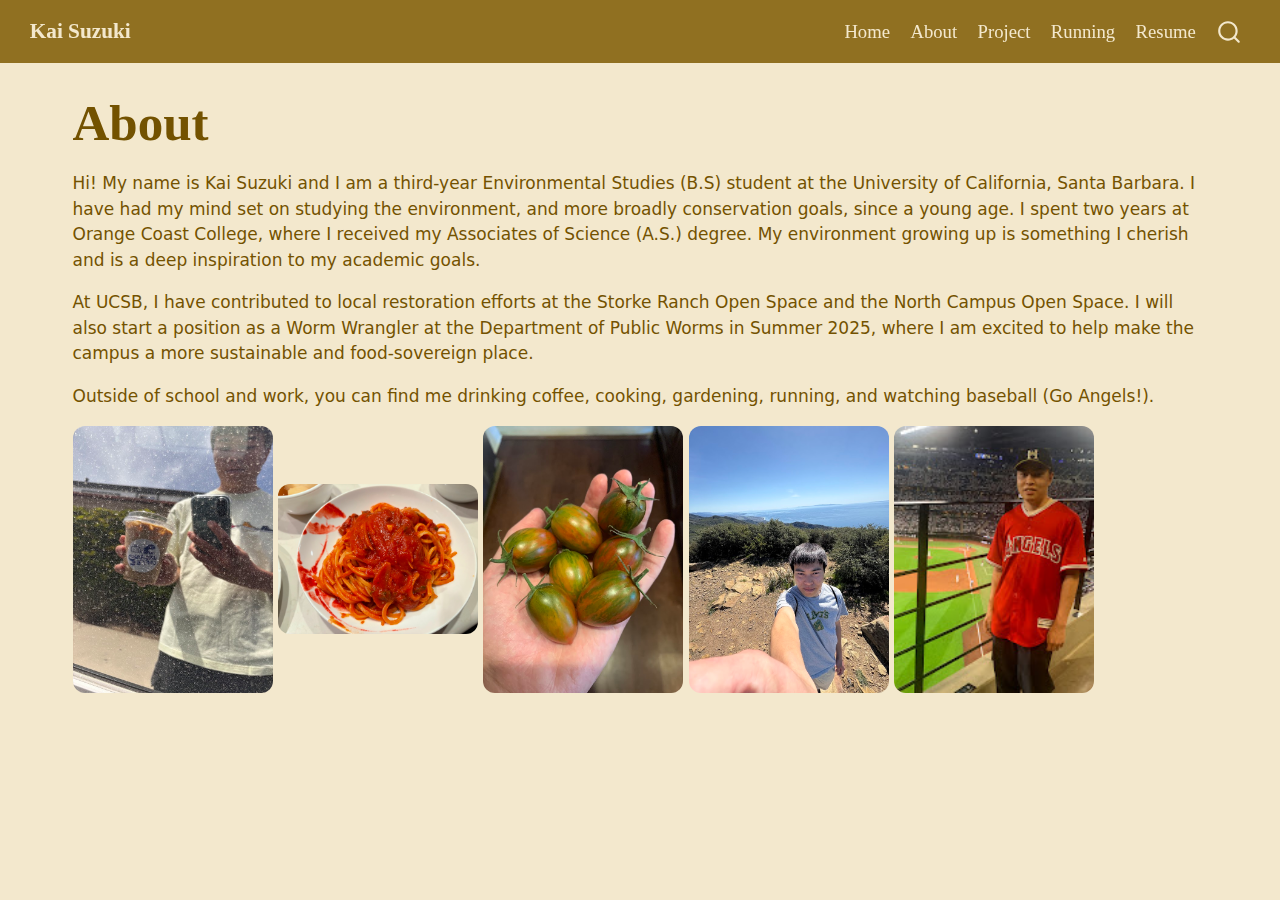
<file: docs/quarto docs/aboutme.html>
<!DOCTYPE html>
<html xmlns="http://www.w3.org/1999/xhtml" lang="en" xml:lang="en"><head>

<meta charset="utf-8">
<meta name="generator" content="quarto-1.6.42">

<meta name="viewport" content="width=device-width, initial-scale=1.0, user-scalable=yes">


<title>About – Kai Suzuki</title>
<style>
code{white-space: pre-wrap;}
span.smallcaps{font-variant: small-caps;}
div.columns{display: flex; gap: min(4vw, 1.5em);}
div.column{flex: auto; overflow-x: auto;}
div.hanging-indent{margin-left: 1.5em; text-indent: -1.5em;}
ul.task-list{list-style: none;}
ul.task-list li input[type="checkbox"] {
  width: 0.8em;
  margin: 0 0.8em 0.2em -1em; /* quarto-specific, see https://github.com/quarto-dev/quarto-cli/issues/4556 */ 
  vertical-align: middle;
}
</style>


<script src="../site_libs/quarto-nav/quarto-nav.js"></script>
<script src="../site_libs/quarto-nav/headroom.min.js"></script>
<script src="../site_libs/clipboard/clipboard.min.js"></script>
<script src="../site_libs/quarto-search/autocomplete.umd.js"></script>
<script src="../site_libs/quarto-search/fuse.min.js"></script>
<script src="../site_libs/quarto-search/quarto-search.js"></script>
<meta name="quarto:offset" content="../">
<script src="../site_libs/quarto-html/quarto.js"></script>
<script src="../site_libs/quarto-html/popper.min.js"></script>
<script src="../site_libs/quarto-html/tippy.umd.min.js"></script>
<script src="../site_libs/quarto-html/anchor.min.js"></script>
<link href="../site_libs/quarto-html/tippy.css" rel="stylesheet">
<link href="../site_libs/quarto-html/quarto-syntax-highlighting-2f5df379a58b258e96c21c0638c20c03.css" rel="stylesheet" id="quarto-text-highlighting-styles">
<script src="../site_libs/bootstrap/bootstrap.min.js"></script>
<link href="../site_libs/bootstrap/bootstrap-icons.css" rel="stylesheet">
<link href="../site_libs/bootstrap/bootstrap-4b592b945590c2d5869afea2e96bba2f.min.css" rel="stylesheet" append-hash="true" id="quarto-bootstrap" data-mode="light">
<script id="quarto-search-options" type="application/json">{
  "location": "navbar",
  "copy-button": false,
  "collapse-after": 3,
  "panel-placement": "end",
  "type": "overlay",
  "limit": 50,
  "keyboard-shortcut": [
    "f",
    "/",
    "s"
  ],
  "show-item-context": false,
  "language": {
    "search-no-results-text": "No results",
    "search-matching-documents-text": "matching documents",
    "search-copy-link-title": "Copy link to search",
    "search-hide-matches-text": "Hide additional matches",
    "search-more-match-text": "more match in this document",
    "search-more-matches-text": "more matches in this document",
    "search-clear-button-title": "Clear",
    "search-text-placeholder": "",
    "search-detached-cancel-button-title": "Cancel",
    "search-submit-button-title": "Submit",
    "search-label": "Search"
  }
}</script>


</head>

<body class="nav-fixed">

<div id="quarto-search-results"></div>
  <header id="quarto-header" class="headroom fixed-top">
    <nav class="navbar navbar-expand-lg " data-bs-theme="dark">
      <div class="navbar-container container-fluid">
      <div class="navbar-brand-container mx-auto">
    <a class="navbar-brand" href="../index.html">
    <span class="navbar-title">Kai Suzuki</span>
    </a>
  </div>
            <div id="quarto-search" class="" title="Search"></div>
          <button class="navbar-toggler" type="button" data-bs-toggle="collapse" data-bs-target="#navbarCollapse" aria-controls="navbarCollapse" role="menu" aria-expanded="false" aria-label="Toggle navigation" onclick="if (window.quartoToggleHeadroom) { window.quartoToggleHeadroom(); }">
  <span class="navbar-toggler-icon"></span>
</button>
          <div class="collapse navbar-collapse" id="navbarCollapse">
            <ul class="navbar-nav navbar-nav-scroll ms-auto">
  <li class="nav-item">
    <a class="nav-link" href="../index.qmd"> 
<span class="menu-text">Home</span></a>
  </li>  
  <li class="nav-item">
    <a class="nav-link" href="../aboutme.qmd"> 
<span class="menu-text">About</span></a>
  </li>  
  <li class="nav-item">
    <a class="nav-link" href="../project.qmd"> 
<span class="menu-text">Project</span></a>
  </li>  
  <li class="nav-item">
    <a class="nav-link" href="../running.qmd"> 
<span class="menu-text">Running</span></a>
  </li>  
  <li class="nav-item">
    <a class="nav-link" href="../resume.qmd"> 
<span class="menu-text">Resume</span></a>
  </li>  
</ul>
          </div> <!-- /navcollapse -->
            <div class="quarto-navbar-tools">
</div>
      </div> <!-- /container-fluid -->
    </nav>
</header>
<!-- content -->
<div id="quarto-content" class="quarto-container page-columns page-rows-contents page-layout-full page-navbar">
<!-- sidebar -->
<!-- margin-sidebar -->
    
<!-- main -->
<main class="content column-page" id="quarto-document-content">

<header id="title-block-header" class="quarto-title-block default">
<div class="quarto-title">
<h1 class="title">About</h1>
</div>



<div class="quarto-title-meta column-page">

    
  
    
  </div>
  


</header>


<p>Hi! My name is Kai Suzuki and I am a third-year Environmental Studies (B.S) student at the University of California, Santa Barbara. I have had my mind set on studying the environment, and more broadly conservation goals, since a young age. I spent two years at Orange Coast College, where I received my Associates of Science (A.S.) degree. My environment growing up is something I cherish and is a deep inspiration to my academic goals.</p>
<p>At UCSB, I have contributed to local restoration efforts at the Storke Ranch Open Space and the North Campus Open Space. I will also start a position as a Worm Wrangler at the Department of Public Worms in Summer 2025, where I am excited to help make the campus a more sustainable and food-sovereign place.</p>
<p>Outside of school and work, you can find me drinking coffee, cooking, gardening, running, and watching baseball (Go Angels!).</p>
<p><img src="..\media/kai_coffee.jpg" class="small-img img-fluid" alt="Kai with coffee"> <img src="..\media/pasta.jpg" class="small-img img-fluid" alt="Triangoletti pasta with sage leaves and guanciale"> <img src="..\media/tomatoes.JPG" class="small-img img-fluid" alt="Tomatoes"> <img src="..\media/kai_hike.jpg" class="small-img img-fluid" alt="Kai on Gaviota Peak"> <img src="..\media/kai_escon.JPG" class="small-img img-fluid" alt="Kai at Es Con Field"></p>



</main> <!-- /main -->
<script id="quarto-html-after-body" type="application/javascript">
window.document.addEventListener("DOMContentLoaded", function (event) {
  const toggleBodyColorMode = (bsSheetEl) => {
    const mode = bsSheetEl.getAttribute("data-mode");
    const bodyEl = window.document.querySelector("body");
    if (mode === "dark") {
      bodyEl.classList.add("quarto-dark");
      bodyEl.classList.remove("quarto-light");
    } else {
      bodyEl.classList.add("quarto-light");
      bodyEl.classList.remove("quarto-dark");
    }
  }
  const toggleBodyColorPrimary = () => {
    const bsSheetEl = window.document.querySelector("link#quarto-bootstrap");
    if (bsSheetEl) {
      toggleBodyColorMode(bsSheetEl);
    }
  }
  toggleBodyColorPrimary();  
  const icon = "";
  const anchorJS = new window.AnchorJS();
  anchorJS.options = {
    placement: 'right',
    icon: icon
  };
  anchorJS.add('.anchored');
  const isCodeAnnotation = (el) => {
    for (const clz of el.classList) {
      if (clz.startsWith('code-annotation-')) {                     
        return true;
      }
    }
    return false;
  }
  const onCopySuccess = function(e) {
    // button target
    const button = e.trigger;
    // don't keep focus
    button.blur();
    // flash "checked"
    button.classList.add('code-copy-button-checked');
    var currentTitle = button.getAttribute("title");
    button.setAttribute("title", "Copied!");
    let tooltip;
    if (window.bootstrap) {
      button.setAttribute("data-bs-toggle", "tooltip");
      button.setAttribute("data-bs-placement", "left");
      button.setAttribute("data-bs-title", "Copied!");
      tooltip = new bootstrap.Tooltip(button, 
        { trigger: "manual", 
          customClass: "code-copy-button-tooltip",
          offset: [0, -8]});
      tooltip.show();    
    }
    setTimeout(function() {
      if (tooltip) {
        tooltip.hide();
        button.removeAttribute("data-bs-title");
        button.removeAttribute("data-bs-toggle");
        button.removeAttribute("data-bs-placement");
      }
      button.setAttribute("title", currentTitle);
      button.classList.remove('code-copy-button-checked');
    }, 1000);
    // clear code selection
    e.clearSelection();
  }
  const getTextToCopy = function(trigger) {
      const codeEl = trigger.previousElementSibling.cloneNode(true);
      for (const childEl of codeEl.children) {
        if (isCodeAnnotation(childEl)) {
          childEl.remove();
        }
      }
      return codeEl.innerText;
  }
  const clipboard = new window.ClipboardJS('.code-copy-button:not([data-in-quarto-modal])', {
    text: getTextToCopy
  });
  clipboard.on('success', onCopySuccess);
  if (window.document.getElementById('quarto-embedded-source-code-modal')) {
    const clipboardModal = new window.ClipboardJS('.code-copy-button[data-in-quarto-modal]', {
      text: getTextToCopy,
      container: window.document.getElementById('quarto-embedded-source-code-modal')
    });
    clipboardModal.on('success', onCopySuccess);
  }
    var localhostRegex = new RegExp(/^(?:http|https):\/\/localhost\:?[0-9]*\//);
    var mailtoRegex = new RegExp(/^mailto:/);
      var filterRegex = new RegExp('/' + window.location.host + '/');
    var isInternal = (href) => {
        return filterRegex.test(href) || localhostRegex.test(href) || mailtoRegex.test(href);
    }
    // Inspect non-navigation links and adorn them if external
 	var links = window.document.querySelectorAll('a[href]:not(.nav-link):not(.navbar-brand):not(.toc-action):not(.sidebar-link):not(.sidebar-item-toggle):not(.pagination-link):not(.no-external):not([aria-hidden]):not(.dropdown-item):not(.quarto-navigation-tool):not(.about-link)');
    for (var i=0; i<links.length; i++) {
      const link = links[i];
      if (!isInternal(link.href)) {
        // undo the damage that might have been done by quarto-nav.js in the case of
        // links that we want to consider external
        if (link.dataset.originalHref !== undefined) {
          link.href = link.dataset.originalHref;
        }
      }
    }
  function tippyHover(el, contentFn, onTriggerFn, onUntriggerFn) {
    const config = {
      allowHTML: true,
      maxWidth: 500,
      delay: 100,
      arrow: false,
      appendTo: function(el) {
          return el.parentElement;
      },
      interactive: true,
      interactiveBorder: 10,
      theme: 'quarto',
      placement: 'bottom-start',
    };
    if (contentFn) {
      config.content = contentFn;
    }
    if (onTriggerFn) {
      config.onTrigger = onTriggerFn;
    }
    if (onUntriggerFn) {
      config.onUntrigger = onUntriggerFn;
    }
    window.tippy(el, config); 
  }
  const noterefs = window.document.querySelectorAll('a[role="doc-noteref"]');
  for (var i=0; i<noterefs.length; i++) {
    const ref = noterefs[i];
    tippyHover(ref, function() {
      // use id or data attribute instead here
      let href = ref.getAttribute('data-footnote-href') || ref.getAttribute('href');
      try { href = new URL(href).hash; } catch {}
      const id = href.replace(/^#\/?/, "");
      const note = window.document.getElementById(id);
      if (note) {
        return note.innerHTML;
      } else {
        return "";
      }
    });
  }
  const xrefs = window.document.querySelectorAll('a.quarto-xref');
  const processXRef = (id, note) => {
    // Strip column container classes
    const stripColumnClz = (el) => {
      el.classList.remove("page-full", "page-columns");
      if (el.children) {
        for (const child of el.children) {
          stripColumnClz(child);
        }
      }
    }
    stripColumnClz(note)
    if (id === null || id.startsWith('sec-')) {
      // Special case sections, only their first couple elements
      const container = document.createElement("div");
      if (note.children && note.children.length > 2) {
        container.appendChild(note.children[0].cloneNode(true));
        for (let i = 1; i < note.children.length; i++) {
          const child = note.children[i];
          if (child.tagName === "P" && child.innerText === "") {
            continue;
          } else {
            container.appendChild(child.cloneNode(true));
            break;
          }
        }
        if (window.Quarto?.typesetMath) {
          window.Quarto.typesetMath(container);
        }
        return container.innerHTML
      } else {
        if (window.Quarto?.typesetMath) {
          window.Quarto.typesetMath(note);
        }
        return note.innerHTML;
      }
    } else {
      // Remove any anchor links if they are present
      const anchorLink = note.querySelector('a.anchorjs-link');
      if (anchorLink) {
        anchorLink.remove();
      }
      if (window.Quarto?.typesetMath) {
        window.Quarto.typesetMath(note);
      }
      if (note.classList.contains("callout")) {
        return note.outerHTML;
      } else {
        return note.innerHTML;
      }
    }
  }
  for (var i=0; i<xrefs.length; i++) {
    const xref = xrefs[i];
    tippyHover(xref, undefined, function(instance) {
      instance.disable();
      let url = xref.getAttribute('href');
      let hash = undefined; 
      if (url.startsWith('#')) {
        hash = url;
      } else {
        try { hash = new URL(url).hash; } catch {}
      }
      if (hash) {
        const id = hash.replace(/^#\/?/, "");
        const note = window.document.getElementById(id);
        if (note !== null) {
          try {
            const html = processXRef(id, note.cloneNode(true));
            instance.setContent(html);
          } finally {
            instance.enable();
            instance.show();
          }
        } else {
          // See if we can fetch this
          fetch(url.split('#')[0])
          .then(res => res.text())
          .then(html => {
            const parser = new DOMParser();
            const htmlDoc = parser.parseFromString(html, "text/html");
            const note = htmlDoc.getElementById(id);
            if (note !== null) {
              const html = processXRef(id, note);
              instance.setContent(html);
            } 
          }).finally(() => {
            instance.enable();
            instance.show();
          });
        }
      } else {
        // See if we can fetch a full url (with no hash to target)
        // This is a special case and we should probably do some content thinning / targeting
        fetch(url)
        .then(res => res.text())
        .then(html => {
          const parser = new DOMParser();
          const htmlDoc = parser.parseFromString(html, "text/html");
          const note = htmlDoc.querySelector('main.content');
          if (note !== null) {
            // This should only happen for chapter cross references
            // (since there is no id in the URL)
            // remove the first header
            if (note.children.length > 0 && note.children[0].tagName === "HEADER") {
              note.children[0].remove();
            }
            const html = processXRef(null, note);
            instance.setContent(html);
          } 
        }).finally(() => {
          instance.enable();
          instance.show();
        });
      }
    }, function(instance) {
    });
  }
      let selectedAnnoteEl;
      const selectorForAnnotation = ( cell, annotation) => {
        let cellAttr = 'data-code-cell="' + cell + '"';
        let lineAttr = 'data-code-annotation="' +  annotation + '"';
        const selector = 'span[' + cellAttr + '][' + lineAttr + ']';
        return selector;
      }
      const selectCodeLines = (annoteEl) => {
        const doc = window.document;
        const targetCell = annoteEl.getAttribute("data-target-cell");
        const targetAnnotation = annoteEl.getAttribute("data-target-annotation");
        const annoteSpan = window.document.querySelector(selectorForAnnotation(targetCell, targetAnnotation));
        const lines = annoteSpan.getAttribute("data-code-lines").split(",");
        const lineIds = lines.map((line) => {
          return targetCell + "-" + line;
        })
        let top = null;
        let height = null;
        let parent = null;
        if (lineIds.length > 0) {
            //compute the position of the single el (top and bottom and make a div)
            const el = window.document.getElementById(lineIds[0]);
            top = el.offsetTop;
            height = el.offsetHeight;
            parent = el.parentElement.parentElement;
          if (lineIds.length > 1) {
            const lastEl = window.document.getElementById(lineIds[lineIds.length - 1]);
            const bottom = lastEl.offsetTop + lastEl.offsetHeight;
            height = bottom - top;
          }
          if (top !== null && height !== null && parent !== null) {
            // cook up a div (if necessary) and position it 
            let div = window.document.getElementById("code-annotation-line-highlight");
            if (div === null) {
              div = window.document.createElement("div");
              div.setAttribute("id", "code-annotation-line-highlight");
              div.style.position = 'absolute';
              parent.appendChild(div);
            }
            div.style.top = top - 2 + "px";
            div.style.height = height + 4 + "px";
            div.style.left = 0;
            let gutterDiv = window.document.getElementById("code-annotation-line-highlight-gutter");
            if (gutterDiv === null) {
              gutterDiv = window.document.createElement("div");
              gutterDiv.setAttribute("id", "code-annotation-line-highlight-gutter");
              gutterDiv.style.position = 'absolute';
              const codeCell = window.document.getElementById(targetCell);
              const gutter = codeCell.querySelector('.code-annotation-gutter');
              gutter.appendChild(gutterDiv);
            }
            gutterDiv.style.top = top - 2 + "px";
            gutterDiv.style.height = height + 4 + "px";
          }
          selectedAnnoteEl = annoteEl;
        }
      };
      const unselectCodeLines = () => {
        const elementsIds = ["code-annotation-line-highlight", "code-annotation-line-highlight-gutter"];
        elementsIds.forEach((elId) => {
          const div = window.document.getElementById(elId);
          if (div) {
            div.remove();
          }
        });
        selectedAnnoteEl = undefined;
      };
        // Handle positioning of the toggle
    window.addEventListener(
      "resize",
      throttle(() => {
        elRect = undefined;
        if (selectedAnnoteEl) {
          selectCodeLines(selectedAnnoteEl);
        }
      }, 10)
    );
    function throttle(fn, ms) {
    let throttle = false;
    let timer;
      return (...args) => {
        if(!throttle) { // first call gets through
            fn.apply(this, args);
            throttle = true;
        } else { // all the others get throttled
            if(timer) clearTimeout(timer); // cancel #2
            timer = setTimeout(() => {
              fn.apply(this, args);
              timer = throttle = false;
            }, ms);
        }
      };
    }
      // Attach click handler to the DT
      const annoteDls = window.document.querySelectorAll('dt[data-target-cell]');
      for (const annoteDlNode of annoteDls) {
        annoteDlNode.addEventListener('click', (event) => {
          const clickedEl = event.target;
          if (clickedEl !== selectedAnnoteEl) {
            unselectCodeLines();
            const activeEl = window.document.querySelector('dt[data-target-cell].code-annotation-active');
            if (activeEl) {
              activeEl.classList.remove('code-annotation-active');
            }
            selectCodeLines(clickedEl);
            clickedEl.classList.add('code-annotation-active');
          } else {
            // Unselect the line
            unselectCodeLines();
            clickedEl.classList.remove('code-annotation-active');
          }
        });
      }
  const findCites = (el) => {
    const parentEl = el.parentElement;
    if (parentEl) {
      const cites = parentEl.dataset.cites;
      if (cites) {
        return {
          el,
          cites: cites.split(' ')
        };
      } else {
        return findCites(el.parentElement)
      }
    } else {
      return undefined;
    }
  };
  var bibliorefs = window.document.querySelectorAll('a[role="doc-biblioref"]');
  for (var i=0; i<bibliorefs.length; i++) {
    const ref = bibliorefs[i];
    const citeInfo = findCites(ref);
    if (citeInfo) {
      tippyHover(citeInfo.el, function() {
        var popup = window.document.createElement('div');
        citeInfo.cites.forEach(function(cite) {
          var citeDiv = window.document.createElement('div');
          citeDiv.classList.add('hanging-indent');
          citeDiv.classList.add('csl-entry');
          var biblioDiv = window.document.getElementById('ref-' + cite);
          if (biblioDiv) {
            citeDiv.innerHTML = biblioDiv.innerHTML;
          }
          popup.appendChild(citeDiv);
        });
        return popup.innerHTML;
      });
    }
  }
});
</script>
</div> <!-- /content -->




</body></html>
</file>
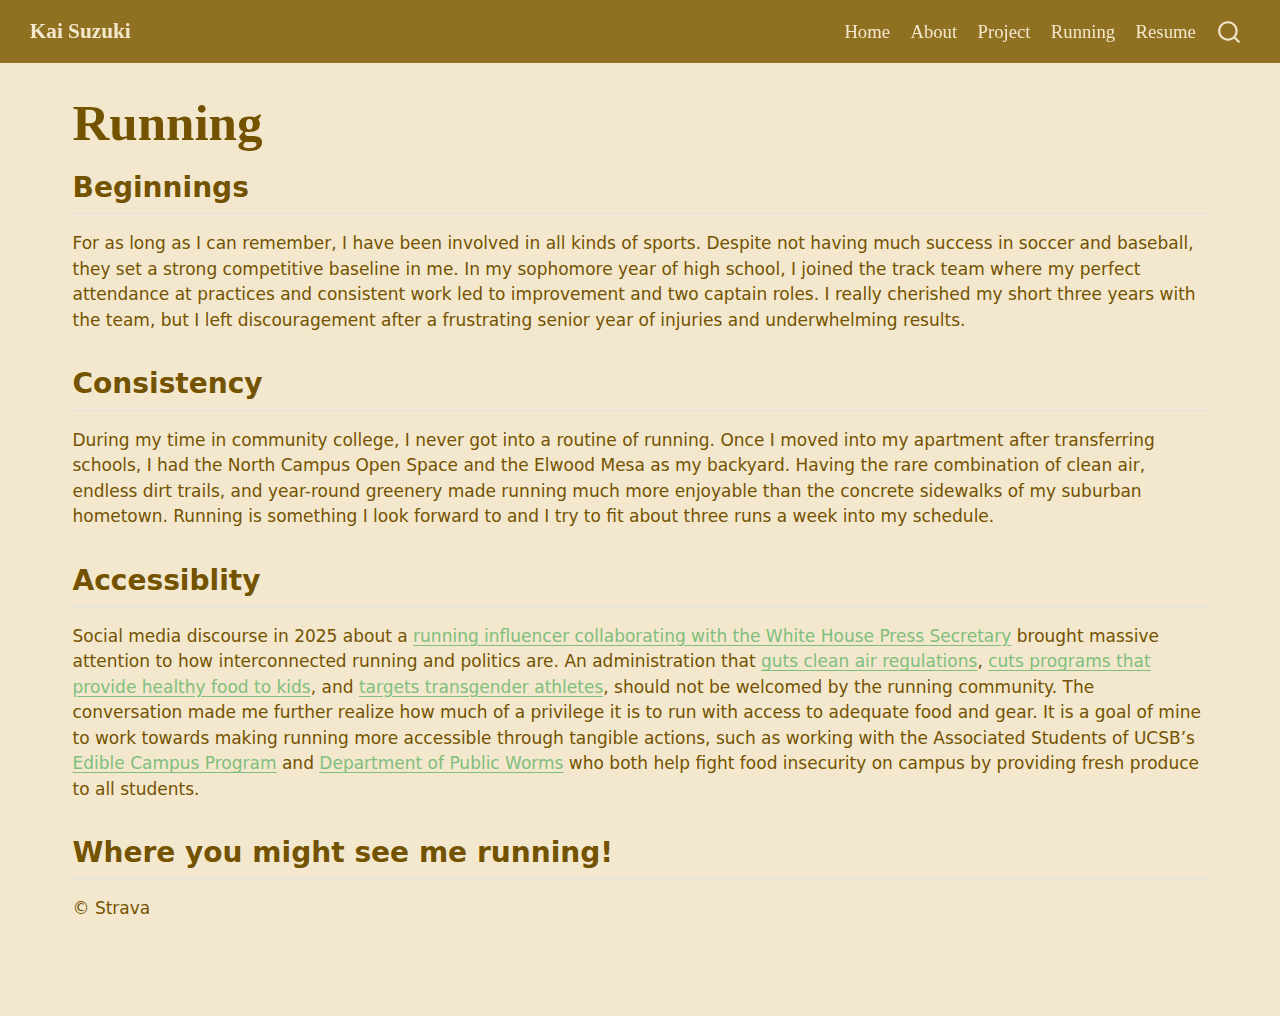
<file: docs/quarto docs/running.html>
<!DOCTYPE html>
<html xmlns="http://www.w3.org/1999/xhtml" lang="en" xml:lang="en"><head>

<meta charset="utf-8">
<meta name="generator" content="quarto-1.6.42">

<meta name="viewport" content="width=device-width, initial-scale=1.0, user-scalable=yes">


<title>Running – Kai Suzuki</title>
<style>
code{white-space: pre-wrap;}
span.smallcaps{font-variant: small-caps;}
div.columns{display: flex; gap: min(4vw, 1.5em);}
div.column{flex: auto; overflow-x: auto;}
div.hanging-indent{margin-left: 1.5em; text-indent: -1.5em;}
ul.task-list{list-style: none;}
ul.task-list li input[type="checkbox"] {
  width: 0.8em;
  margin: 0 0.8em 0.2em -1em; /* quarto-specific, see https://github.com/quarto-dev/quarto-cli/issues/4556 */ 
  vertical-align: middle;
}
</style>


<script src="../site_libs/quarto-nav/quarto-nav.js"></script>
<script src="../site_libs/quarto-nav/headroom.min.js"></script>
<script src="../site_libs/clipboard/clipboard.min.js"></script>
<script src="../site_libs/quarto-search/autocomplete.umd.js"></script>
<script src="../site_libs/quarto-search/fuse.min.js"></script>
<script src="../site_libs/quarto-search/quarto-search.js"></script>
<meta name="quarto:offset" content="../">
<script src="../site_libs/quarto-html/quarto.js"></script>
<script src="../site_libs/quarto-html/popper.min.js"></script>
<script src="../site_libs/quarto-html/tippy.umd.min.js"></script>
<script src="../site_libs/quarto-html/anchor.min.js"></script>
<link href="../site_libs/quarto-html/tippy.css" rel="stylesheet">
<link href="../site_libs/quarto-html/quarto-syntax-highlighting-2f5df379a58b258e96c21c0638c20c03.css" rel="stylesheet" id="quarto-text-highlighting-styles">
<script src="../site_libs/bootstrap/bootstrap.min.js"></script>
<link href="../site_libs/bootstrap/bootstrap-icons.css" rel="stylesheet">
<link href="../site_libs/bootstrap/bootstrap-4b592b945590c2d5869afea2e96bba2f.min.css" rel="stylesheet" append-hash="true" id="quarto-bootstrap" data-mode="light">
<script id="quarto-search-options" type="application/json">{
  "location": "navbar",
  "copy-button": false,
  "collapse-after": 3,
  "panel-placement": "end",
  "type": "overlay",
  "limit": 50,
  "keyboard-shortcut": [
    "f",
    "/",
    "s"
  ],
  "show-item-context": false,
  "language": {
    "search-no-results-text": "No results",
    "search-matching-documents-text": "matching documents",
    "search-copy-link-title": "Copy link to search",
    "search-hide-matches-text": "Hide additional matches",
    "search-more-match-text": "more match in this document",
    "search-more-matches-text": "more matches in this document",
    "search-clear-button-title": "Clear",
    "search-text-placeholder": "",
    "search-detached-cancel-button-title": "Cancel",
    "search-submit-button-title": "Submit",
    "search-label": "Search"
  }
}</script>


</head>

<body class="nav-fixed">

<div id="quarto-search-results"></div>
  <header id="quarto-header" class="headroom fixed-top">
    <nav class="navbar navbar-expand-lg " data-bs-theme="dark">
      <div class="navbar-container container-fluid">
      <div class="navbar-brand-container mx-auto">
    <a class="navbar-brand" href="../index.html">
    <span class="navbar-title">Kai Suzuki</span>
    </a>
  </div>
            <div id="quarto-search" class="" title="Search"></div>
          <button class="navbar-toggler" type="button" data-bs-toggle="collapse" data-bs-target="#navbarCollapse" aria-controls="navbarCollapse" role="menu" aria-expanded="false" aria-label="Toggle navigation" onclick="if (window.quartoToggleHeadroom) { window.quartoToggleHeadroom(); }">
  <span class="navbar-toggler-icon"></span>
</button>
          <div class="collapse navbar-collapse" id="navbarCollapse">
            <ul class="navbar-nav navbar-nav-scroll ms-auto">
  <li class="nav-item">
    <a class="nav-link" href="../index.qmd"> 
<span class="menu-text">Home</span></a>
  </li>  
  <li class="nav-item">
    <a class="nav-link" href="../aboutme.qmd"> 
<span class="menu-text">About</span></a>
  </li>  
  <li class="nav-item">
    <a class="nav-link" href="../project.qmd"> 
<span class="menu-text">Project</span></a>
  </li>  
  <li class="nav-item">
    <a class="nav-link" href="../running.qmd"> 
<span class="menu-text">Running</span></a>
  </li>  
  <li class="nav-item">
    <a class="nav-link" href="../resume.qmd"> 
<span class="menu-text">Resume</span></a>
  </li>  
</ul>
          </div> <!-- /navcollapse -->
            <div class="quarto-navbar-tools">
</div>
      </div> <!-- /container-fluid -->
    </nav>
</header>
<!-- content -->
<div id="quarto-content" class="quarto-container page-columns page-rows-contents page-layout-full page-navbar">
<!-- sidebar -->
<!-- margin-sidebar -->
    
<!-- main -->
<main class="content column-page" id="quarto-document-content">

<header id="title-block-header" class="quarto-title-block default">
<div class="quarto-title">
<h1 class="title">Running</h1>
</div>



<div class="quarto-title-meta column-page">

    
  
    
  </div>
  


</header>


<section id="beginnings" class="level2">
<h2 class="anchored" data-anchor-id="beginnings">Beginnings</h2>
<p>For as long as I can remember, I have been involved in all kinds of sports. Despite not having much success in soccer and baseball, they set a strong competitive baseline in me. In my sophomore year of high school, I joined the track team where my perfect attendance at practices and consistent work led to improvement and two captain roles. I really cherished my short three years with the team, but I left discouragement after a frustrating senior year of injuries and underwhelming results.</p>
</section>
<section id="consistency" class="level2">
<h2 class="anchored" data-anchor-id="consistency">Consistency</h2>
<p>During my time in community college, I never got into a routine of running. Once I moved into my apartment after transferring schools, I had the North Campus Open Space and the Elwood Mesa as my backyard. Having the rare combination of clean air, endless dirt trails, and year-round greenery made running much more enjoyable than the concrete sidewalks of my suburban hometown. Running is something I look forward to and I try to fit about three runs a week into my schedule.</p>
</section>
<section id="accessiblity" class="level2">
<h2 class="anchored" data-anchor-id="accessiblity">Accessiblity</h2>
<p>Social media discourse in 2025 about a <a href="https://www.thecut.com/article/tiktok-controversy-kate-mackz-karoline-leavitt-interview.html" target="_blank">running influencer collaborating with the White House Press Secretary</a> brought massive attention to how interconnected running and politics are. An administration that <a href="https://www.pbs.org/newshour/politics/epa-head-announces-sweeping-plan-to-revoke-dozens-of-environmental-regulations" target="_blank">guts clean air regulations</a>, <a href="https://www.edweek.org/policy-politics/trump-admin-cuts-program-that-brought-local-food-to-school-cafeterias/2025/03" target="_blank">cuts programs that provide healthy food to kids</a>, and <a href="https://williamsinstitute.law.ucla.edu/publications/impact-trans-sports-ban-eo/" target="_blank">targets transgender athletes</a>, should not be welcomed by the running community. The conversation made me further realize how much of a privilege it is to run with access to adequate food and gear. It is a goal of mine to work towards making running more accessible through tangible actions, such as working with the Associated Students of UCSB’s <a href="https://www.sustainability.ucsb.edu/giving/edible-campus-program" target="_blank">Edible Campus Program</a> and <a href="https://worms.as.ucsb.edu/" target="_blank">Department of Public Worms</a> who both help fight food insecurity on campus by providing fresh produce to all students.</p>
</section>
<section id="where-you-might-see-me-running" class="level2">
<h2 class="anchored" data-anchor-id="where-you-might-see-me-running">Where you might see me running!</h2>
<p>© Strava</p>
<!-- Add script to the <head> of your page to load the embeddable map component -->
<script type="module" src="https://js.arcgis.com/embeddable-components/4.32/arcgis-embeddable-components.esm.js"></script>
<!-- Add custom element to <body> of your page -->
<p><arcgis-embedded-map style="height:600px;width:700px;" item-id="49956827248648ed8a17a8a424492ccc" theme="light" portal-url="https://ucsb.maps.arcgis.com"></arcgis-embedded-map></p>


</section>

</main> <!-- /main -->
<script id="quarto-html-after-body" type="application/javascript">
window.document.addEventListener("DOMContentLoaded", function (event) {
  const toggleBodyColorMode = (bsSheetEl) => {
    const mode = bsSheetEl.getAttribute("data-mode");
    const bodyEl = window.document.querySelector("body");
    if (mode === "dark") {
      bodyEl.classList.add("quarto-dark");
      bodyEl.classList.remove("quarto-light");
    } else {
      bodyEl.classList.add("quarto-light");
      bodyEl.classList.remove("quarto-dark");
    }
  }
  const toggleBodyColorPrimary = () => {
    const bsSheetEl = window.document.querySelector("link#quarto-bootstrap");
    if (bsSheetEl) {
      toggleBodyColorMode(bsSheetEl);
    }
  }
  toggleBodyColorPrimary();  
  const icon = "";
  const anchorJS = new window.AnchorJS();
  anchorJS.options = {
    placement: 'right',
    icon: icon
  };
  anchorJS.add('.anchored');
  const isCodeAnnotation = (el) => {
    for (const clz of el.classList) {
      if (clz.startsWith('code-annotation-')) {                     
        return true;
      }
    }
    return false;
  }
  const onCopySuccess = function(e) {
    // button target
    const button = e.trigger;
    // don't keep focus
    button.blur();
    // flash "checked"
    button.classList.add('code-copy-button-checked');
    var currentTitle = button.getAttribute("title");
    button.setAttribute("title", "Copied!");
    let tooltip;
    if (window.bootstrap) {
      button.setAttribute("data-bs-toggle", "tooltip");
      button.setAttribute("data-bs-placement", "left");
      button.setAttribute("data-bs-title", "Copied!");
      tooltip = new bootstrap.Tooltip(button, 
        { trigger: "manual", 
          customClass: "code-copy-button-tooltip",
          offset: [0, -8]});
      tooltip.show();    
    }
    setTimeout(function() {
      if (tooltip) {
        tooltip.hide();
        button.removeAttribute("data-bs-title");
        button.removeAttribute("data-bs-toggle");
        button.removeAttribute("data-bs-placement");
      }
      button.setAttribute("title", currentTitle);
      button.classList.remove('code-copy-button-checked');
    }, 1000);
    // clear code selection
    e.clearSelection();
  }
  const getTextToCopy = function(trigger) {
      const codeEl = trigger.previousElementSibling.cloneNode(true);
      for (const childEl of codeEl.children) {
        if (isCodeAnnotation(childEl)) {
          childEl.remove();
        }
      }
      return codeEl.innerText;
  }
  const clipboard = new window.ClipboardJS('.code-copy-button:not([data-in-quarto-modal])', {
    text: getTextToCopy
  });
  clipboard.on('success', onCopySuccess);
  if (window.document.getElementById('quarto-embedded-source-code-modal')) {
    const clipboardModal = new window.ClipboardJS('.code-copy-button[data-in-quarto-modal]', {
      text: getTextToCopy,
      container: window.document.getElementById('quarto-embedded-source-code-modal')
    });
    clipboardModal.on('success', onCopySuccess);
  }
    var localhostRegex = new RegExp(/^(?:http|https):\/\/localhost\:?[0-9]*\//);
    var mailtoRegex = new RegExp(/^mailto:/);
      var filterRegex = new RegExp('/' + window.location.host + '/');
    var isInternal = (href) => {
        return filterRegex.test(href) || localhostRegex.test(href) || mailtoRegex.test(href);
    }
    // Inspect non-navigation links and adorn them if external
 	var links = window.document.querySelectorAll('a[href]:not(.nav-link):not(.navbar-brand):not(.toc-action):not(.sidebar-link):not(.sidebar-item-toggle):not(.pagination-link):not(.no-external):not([aria-hidden]):not(.dropdown-item):not(.quarto-navigation-tool):not(.about-link)');
    for (var i=0; i<links.length; i++) {
      const link = links[i];
      if (!isInternal(link.href)) {
        // undo the damage that might have been done by quarto-nav.js in the case of
        // links that we want to consider external
        if (link.dataset.originalHref !== undefined) {
          link.href = link.dataset.originalHref;
        }
      }
    }
  function tippyHover(el, contentFn, onTriggerFn, onUntriggerFn) {
    const config = {
      allowHTML: true,
      maxWidth: 500,
      delay: 100,
      arrow: false,
      appendTo: function(el) {
          return el.parentElement;
      },
      interactive: true,
      interactiveBorder: 10,
      theme: 'quarto',
      placement: 'bottom-start',
    };
    if (contentFn) {
      config.content = contentFn;
    }
    if (onTriggerFn) {
      config.onTrigger = onTriggerFn;
    }
    if (onUntriggerFn) {
      config.onUntrigger = onUntriggerFn;
    }
    window.tippy(el, config); 
  }
  const noterefs = window.document.querySelectorAll('a[role="doc-noteref"]');
  for (var i=0; i<noterefs.length; i++) {
    const ref = noterefs[i];
    tippyHover(ref, function() {
      // use id or data attribute instead here
      let href = ref.getAttribute('data-footnote-href') || ref.getAttribute('href');
      try { href = new URL(href).hash; } catch {}
      const id = href.replace(/^#\/?/, "");
      const note = window.document.getElementById(id);
      if (note) {
        return note.innerHTML;
      } else {
        return "";
      }
    });
  }
  const xrefs = window.document.querySelectorAll('a.quarto-xref');
  const processXRef = (id, note) => {
    // Strip column container classes
    const stripColumnClz = (el) => {
      el.classList.remove("page-full", "page-columns");
      if (el.children) {
        for (const child of el.children) {
          stripColumnClz(child);
        }
      }
    }
    stripColumnClz(note)
    if (id === null || id.startsWith('sec-')) {
      // Special case sections, only their first couple elements
      const container = document.createElement("div");
      if (note.children && note.children.length > 2) {
        container.appendChild(note.children[0].cloneNode(true));
        for (let i = 1; i < note.children.length; i++) {
          const child = note.children[i];
          if (child.tagName === "P" && child.innerText === "") {
            continue;
          } else {
            container.appendChild(child.cloneNode(true));
            break;
          }
        }
        if (window.Quarto?.typesetMath) {
          window.Quarto.typesetMath(container);
        }
        return container.innerHTML
      } else {
        if (window.Quarto?.typesetMath) {
          window.Quarto.typesetMath(note);
        }
        return note.innerHTML;
      }
    } else {
      // Remove any anchor links if they are present
      const anchorLink = note.querySelector('a.anchorjs-link');
      if (anchorLink) {
        anchorLink.remove();
      }
      if (window.Quarto?.typesetMath) {
        window.Quarto.typesetMath(note);
      }
      if (note.classList.contains("callout")) {
        return note.outerHTML;
      } else {
        return note.innerHTML;
      }
    }
  }
  for (var i=0; i<xrefs.length; i++) {
    const xref = xrefs[i];
    tippyHover(xref, undefined, function(instance) {
      instance.disable();
      let url = xref.getAttribute('href');
      let hash = undefined; 
      if (url.startsWith('#')) {
        hash = url;
      } else {
        try { hash = new URL(url).hash; } catch {}
      }
      if (hash) {
        const id = hash.replace(/^#\/?/, "");
        const note = window.document.getElementById(id);
        if (note !== null) {
          try {
            const html = processXRef(id, note.cloneNode(true));
            instance.setContent(html);
          } finally {
            instance.enable();
            instance.show();
          }
        } else {
          // See if we can fetch this
          fetch(url.split('#')[0])
          .then(res => res.text())
          .then(html => {
            const parser = new DOMParser();
            const htmlDoc = parser.parseFromString(html, "text/html");
            const note = htmlDoc.getElementById(id);
            if (note !== null) {
              const html = processXRef(id, note);
              instance.setContent(html);
            } 
          }).finally(() => {
            instance.enable();
            instance.show();
          });
        }
      } else {
        // See if we can fetch a full url (with no hash to target)
        // This is a special case and we should probably do some content thinning / targeting
        fetch(url)
        .then(res => res.text())
        .then(html => {
          const parser = new DOMParser();
          const htmlDoc = parser.parseFromString(html, "text/html");
          const note = htmlDoc.querySelector('main.content');
          if (note !== null) {
            // This should only happen for chapter cross references
            // (since there is no id in the URL)
            // remove the first header
            if (note.children.length > 0 && note.children[0].tagName === "HEADER") {
              note.children[0].remove();
            }
            const html = processXRef(null, note);
            instance.setContent(html);
          } 
        }).finally(() => {
          instance.enable();
          instance.show();
        });
      }
    }, function(instance) {
    });
  }
      let selectedAnnoteEl;
      const selectorForAnnotation = ( cell, annotation) => {
        let cellAttr = 'data-code-cell="' + cell + '"';
        let lineAttr = 'data-code-annotation="' +  annotation + '"';
        const selector = 'span[' + cellAttr + '][' + lineAttr + ']';
        return selector;
      }
      const selectCodeLines = (annoteEl) => {
        const doc = window.document;
        const targetCell = annoteEl.getAttribute("data-target-cell");
        const targetAnnotation = annoteEl.getAttribute("data-target-annotation");
        const annoteSpan = window.document.querySelector(selectorForAnnotation(targetCell, targetAnnotation));
        const lines = annoteSpan.getAttribute("data-code-lines").split(",");
        const lineIds = lines.map((line) => {
          return targetCell + "-" + line;
        })
        let top = null;
        let height = null;
        let parent = null;
        if (lineIds.length > 0) {
            //compute the position of the single el (top and bottom and make a div)
            const el = window.document.getElementById(lineIds[0]);
            top = el.offsetTop;
            height = el.offsetHeight;
            parent = el.parentElement.parentElement;
          if (lineIds.length > 1) {
            const lastEl = window.document.getElementById(lineIds[lineIds.length - 1]);
            const bottom = lastEl.offsetTop + lastEl.offsetHeight;
            height = bottom - top;
          }
          if (top !== null && height !== null && parent !== null) {
            // cook up a div (if necessary) and position it 
            let div = window.document.getElementById("code-annotation-line-highlight");
            if (div === null) {
              div = window.document.createElement("div");
              div.setAttribute("id", "code-annotation-line-highlight");
              div.style.position = 'absolute';
              parent.appendChild(div);
            }
            div.style.top = top - 2 + "px";
            div.style.height = height + 4 + "px";
            div.style.left = 0;
            let gutterDiv = window.document.getElementById("code-annotation-line-highlight-gutter");
            if (gutterDiv === null) {
              gutterDiv = window.document.createElement("div");
              gutterDiv.setAttribute("id", "code-annotation-line-highlight-gutter");
              gutterDiv.style.position = 'absolute';
              const codeCell = window.document.getElementById(targetCell);
              const gutter = codeCell.querySelector('.code-annotation-gutter');
              gutter.appendChild(gutterDiv);
            }
            gutterDiv.style.top = top - 2 + "px";
            gutterDiv.style.height = height + 4 + "px";
          }
          selectedAnnoteEl = annoteEl;
        }
      };
      const unselectCodeLines = () => {
        const elementsIds = ["code-annotation-line-highlight", "code-annotation-line-highlight-gutter"];
        elementsIds.forEach((elId) => {
          const div = window.document.getElementById(elId);
          if (div) {
            div.remove();
          }
        });
        selectedAnnoteEl = undefined;
      };
        // Handle positioning of the toggle
    window.addEventListener(
      "resize",
      throttle(() => {
        elRect = undefined;
        if (selectedAnnoteEl) {
          selectCodeLines(selectedAnnoteEl);
        }
      }, 10)
    );
    function throttle(fn, ms) {
    let throttle = false;
    let timer;
      return (...args) => {
        if(!throttle) { // first call gets through
            fn.apply(this, args);
            throttle = true;
        } else { // all the others get throttled
            if(timer) clearTimeout(timer); // cancel #2
            timer = setTimeout(() => {
              fn.apply(this, args);
              timer = throttle = false;
            }, ms);
        }
      };
    }
      // Attach click handler to the DT
      const annoteDls = window.document.querySelectorAll('dt[data-target-cell]');
      for (const annoteDlNode of annoteDls) {
        annoteDlNode.addEventListener('click', (event) => {
          const clickedEl = event.target;
          if (clickedEl !== selectedAnnoteEl) {
            unselectCodeLines();
            const activeEl = window.document.querySelector('dt[data-target-cell].code-annotation-active');
            if (activeEl) {
              activeEl.classList.remove('code-annotation-active');
            }
            selectCodeLines(clickedEl);
            clickedEl.classList.add('code-annotation-active');
          } else {
            // Unselect the line
            unselectCodeLines();
            clickedEl.classList.remove('code-annotation-active');
          }
        });
      }
  const findCites = (el) => {
    const parentEl = el.parentElement;
    if (parentEl) {
      const cites = parentEl.dataset.cites;
      if (cites) {
        return {
          el,
          cites: cites.split(' ')
        };
      } else {
        return findCites(el.parentElement)
      }
    } else {
      return undefined;
    }
  };
  var bibliorefs = window.document.querySelectorAll('a[role="doc-biblioref"]');
  for (var i=0; i<bibliorefs.length; i++) {
    const ref = bibliorefs[i];
    const citeInfo = findCites(ref);
    if (citeInfo) {
      tippyHover(citeInfo.el, function() {
        var popup = window.document.createElement('div');
        citeInfo.cites.forEach(function(cite) {
          var citeDiv = window.document.createElement('div');
          citeDiv.classList.add('hanging-indent');
          citeDiv.classList.add('csl-entry');
          var biblioDiv = window.document.getElementById('ref-' + cite);
          if (biblioDiv) {
            citeDiv.innerHTML = biblioDiv.innerHTML;
          }
          popup.appendChild(citeDiv);
        });
        return popup.innerHTML;
      });
    }
  }
});
</script>
</div> <!-- /content -->




</body></html>
</file>
<file: docs/site_libs/quarto-html/tippy.css>
.tippy-box[data-animation=fade][data-state=hidden]{opacity:0}[data-tippy-root]{max-width:calc(100vw - 10px)}.tippy-box{position:relative;background-color:#333;color:#fff;border-radius:4px;font-size:14px;line-height:1.4;white-space:normal;outline:0;transition-property:transform,visibility,opacity}.tippy-box[data-placement^=top]>.tippy-arrow{bottom:0}.tippy-box[data-placement^=top]>.tippy-arrow:before{bottom:-7px;left:0;border-width:8px 8px 0;border-top-color:initial;transform-origin:center top}.tippy-box[data-placement^=bottom]>.tippy-arrow{top:0}.tippy-box[data-placement^=bottom]>.tippy-arrow:before{top:-7px;left:0;border-width:0 8px 8px;border-bottom-color:initial;transform-origin:center bottom}.tippy-box[data-placement^=left]>.tippy-arrow{right:0}.tippy-box[data-placement^=left]>.tippy-arrow:before{border-width:8px 0 8px 8px;border-left-color:initial;right:-7px;transform-origin:center left}.tippy-box[data-placement^=right]>.tippy-arrow{left:0}.tippy-box[data-placement^=right]>.tippy-arrow:before{left:-7px;border-width:8px 8px 8px 0;border-right-color:initial;transform-origin:center right}.tippy-box[data-inertia][data-state=visible]{transition-timing-function:cubic-bezier(.54,1.5,.38,1.11)}.tippy-arrow{width:16px;height:16px;color:#333}.tippy-arrow:before{content:"";position:absolute;border-color:transparent;border-style:solid}.tippy-content{position:relative;padding:5px 9px;z-index:1}
</file>
<file: docs/site_libs/quarto-html/quarto-syntax-highlighting-2f5df379a58b258e96c21c0638c20c03.css>
/* quarto syntax highlight colors */
:root {
  --quarto-hl-ot-color: #003B4F;
  --quarto-hl-at-color: #657422;
  --quarto-hl-ss-color: #20794D;
  --quarto-hl-an-color: #5E5E5E;
  --quarto-hl-fu-color: #4758AB;
  --quarto-hl-st-color: #20794D;
  --quarto-hl-cf-color: #003B4F;
  --quarto-hl-op-color: #5E5E5E;
  --quarto-hl-er-color: #AD0000;
  --quarto-hl-bn-color: #AD0000;
  --quarto-hl-al-color: #AD0000;
  --quarto-hl-va-color: #111111;
  --quarto-hl-bu-color: inherit;
  --quarto-hl-ex-color: inherit;
  --quarto-hl-pp-color: #AD0000;
  --quarto-hl-in-color: #5E5E5E;
  --quarto-hl-vs-color: #20794D;
  --quarto-hl-wa-color: #5E5E5E;
  --quarto-hl-do-color: #5E5E5E;
  --quarto-hl-im-color: #00769E;
  --quarto-hl-ch-color: #20794D;
  --quarto-hl-dt-color: #AD0000;
  --quarto-hl-fl-color: #AD0000;
  --quarto-hl-co-color: #5E5E5E;
  --quarto-hl-cv-color: #5E5E5E;
  --quarto-hl-cn-color: #8f5902;
  --quarto-hl-sc-color: #5E5E5E;
  --quarto-hl-dv-color: #AD0000;
  --quarto-hl-kw-color: #003B4F;
}

/* other quarto variables */
:root {
  --quarto-font-monospace: SFMono-Regular, Menlo, Monaco, Consolas, "Liberation Mono", "Courier New", monospace;
}

pre > code.sourceCode > span {
  color: #003B4F;
}

code span {
  color: #003B4F;
}

code.sourceCode > span {
  color: #003B4F;
}

div.sourceCode,
div.sourceCode pre.sourceCode {
  color: #003B4F;
}

code span.ot {
  color: #003B4F;
  font-style: inherit;
}

code span.at {
  color: #657422;
  font-style: inherit;
}

code span.ss {
  color: #20794D;
  font-style: inherit;
}

code span.an {
  color: #5E5E5E;
  font-style: inherit;
}

code span.fu {
  color: #4758AB;
  font-style: inherit;
}

code span.st {
  color: #20794D;
  font-style: inherit;
}

code span.cf {
  color: #003B4F;
  font-weight: bold;
  font-style: inherit;
}

code span.op {
  color: #5E5E5E;
  font-style: inherit;
}

code span.er {
  color: #AD0000;
  font-style: inherit;
}

code span.bn {
  color: #AD0000;
  font-style: inherit;
}

code span.al {
  color: #AD0000;
  font-style: inherit;
}

code span.va {
  color: #111111;
  font-style: inherit;
}

code span.bu {
  font-style: inherit;
}

code span.ex {
  font-style: inherit;
}

code span.pp {
  color: #AD0000;
  font-style: inherit;
}

code span.in {
  color: #5E5E5E;
  font-style: inherit;
}

code span.vs {
  color: #20794D;
  font-style: inherit;
}

code span.wa {
  color: #5E5E5E;
  font-style: italic;
}

code span.do {
  color: #5E5E5E;
  font-style: italic;
}

code span.im {
  color: #00769E;
  font-style: inherit;
}

code span.ch {
  color: #20794D;
  font-style: inherit;
}

code span.dt {
  color: #AD0000;
  font-style: inherit;
}

code span.fl {
  color: #AD0000;
  font-style: inherit;
}

code span.co {
  color: #5E5E5E;
  font-style: inherit;
}

code span.cv {
  color: #5E5E5E;
  font-style: italic;
}

code span.cn {
  color: #8f5902;
  font-style: inherit;
}

code span.sc {
  color: #5E5E5E;
  font-style: inherit;
}

code span.dv {
  color: #AD0000;
  font-style: inherit;
}

code span.kw {
  color: #003B4F;
  font-weight: bold;
  font-style: inherit;
}

.prevent-inlining {
  content: "</";
}

/*# sourceMappingURL=35eb38a806ee71ea6d2563be2308c832.css.map */
</file>
